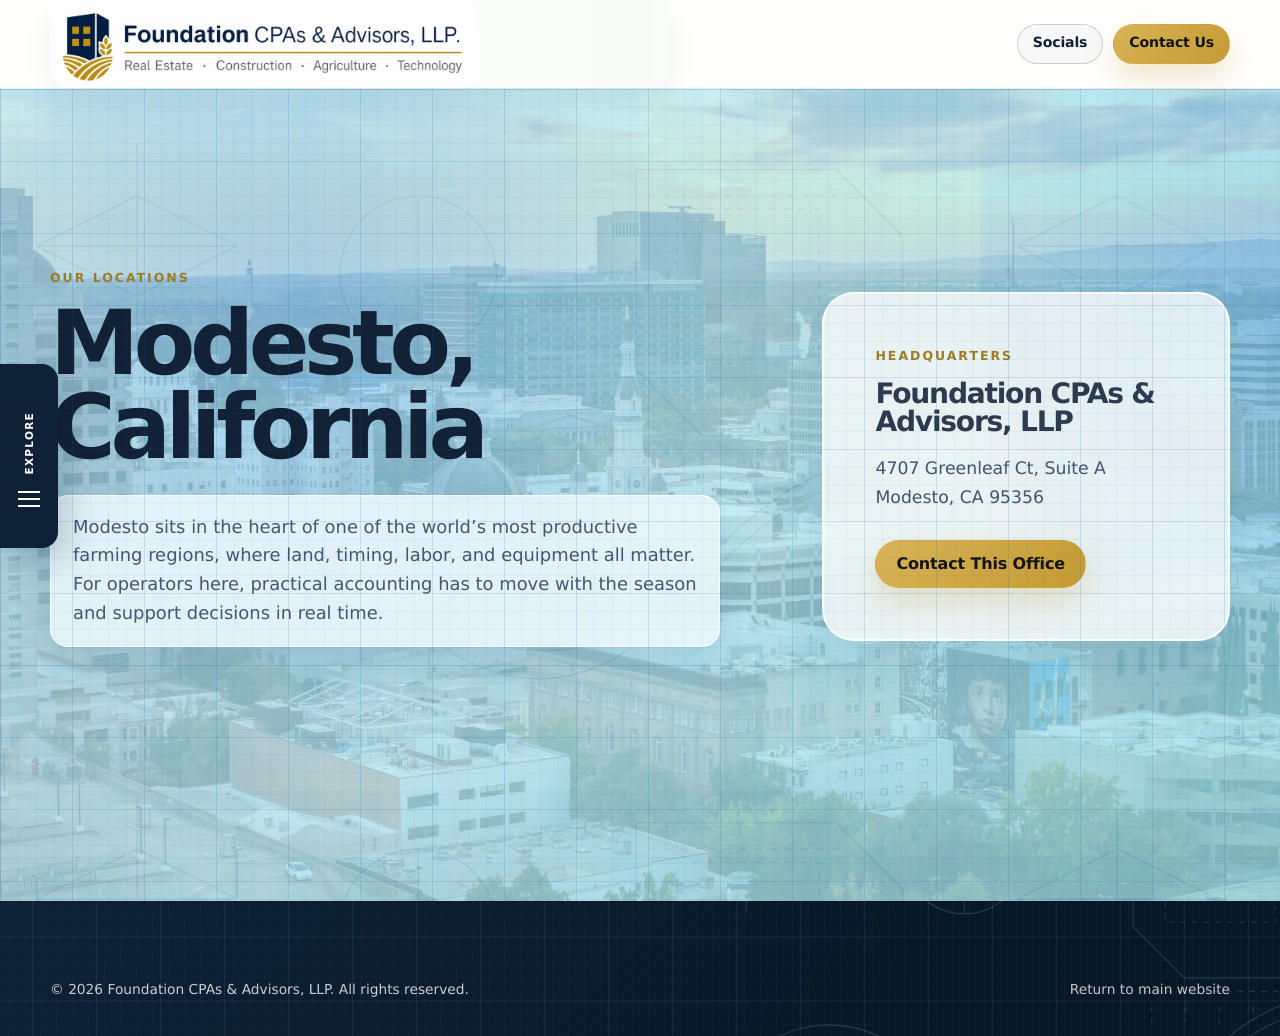
<file: modesto.html>
<!doctype html>
<html lang="en">
<head>
  <meta charset="utf-8">
  <meta name="viewport" content="width=device-width, initial-scale=1">
  <title>Modesto Office | Foundation CPAs &amp; Advisors, LLP</title>
  <meta name="description" content="Foundation CPAs & Advisors, LLP office in Modesto, California.">
  <meta name="theme-color" content="#0e2136">
  <link rel="preconnect" href="https://fonts.googleapis.com">
  <link rel="preconnect" href="https://fonts.gstatic.com" crossorigin>
  <link href="https://fonts.googleapis.com/css2?family=Manrope:wght@400;600;700;800&amp;display=swap" rel="stylesheet">
  <link rel="preload" as="image" href="assets/images/modesto-hero.jpg" fetchpriority="high">
  <link rel="stylesheet" href="styles.css">
  <script src="script.js" defer></script>
</head>
<body>
  <a class="skip-link" href="#main">Skip to content</a>
  <header class="site-header" data-header>
    <div class="container nav-shell">
      <a class="brand" href="index.html#home" aria-label="Foundation CPAs &amp; Advisors, LLP home">
        <img src="assets/logos/foundation-header-banner.png" width="2172" height="420" alt="Foundation CPAs &amp; Advisors, LLP logo">
      </a>
      <div class="nav-actions">
        <a class="btn btn-ghost btn-small" href="index.html#socials">Socials</a>
        <a class="btn btn-gold btn-small" href="index.html#contact">Contact Us</a>
      </div>
    </div>
  </header>

  <aside class="section-rail" data-rail aria-label="Explore Foundation sections">
    <button class="rail-toggle" type="button" data-rail-toggle aria-expanded="false" aria-controls="site-explore-panel">
      <span class="rail-toggle-label">Explore</span><span class="rail-toggle-icon" aria-hidden="true"></span>
    </button>
    <div class="rail-panel" id="site-explore-panel" data-rail-panel hidden>
      <div class="rail-panel-header"><button class="rail-close" type="button" data-rail-close aria-label="Close section navigation">&times;</button></div>
      <nav class="rail-nav" aria-label="Foundation sections">
        <button class="rail-item" type="button" aria-expanded="false" aria-controls="rail-industries" data-rail-tree="rail-industries">Industries <b>+</b></button>
        <div class="rail-tree" id="rail-industries" hidden><p>Industry expertise</p><div class="rail-tree-links"><a href="index.html#contact">Construction</a><a href="index.html#contact">Real Estate</a><a href="index.html#contact">Agriculture</a><a href="index.html#contact">Technology</a></div></div>
        <button class="rail-item" type="button" aria-expanded="false" aria-controls="rail-services" data-rail-tree="rail-services">Services <b>+</b></button>
        <div class="rail-tree" id="rail-services" hidden><p>Services</p><div class="rail-tree-links"><a href="index.html#contact">Construction Accounting</a><a href="index.html#contact">Tax Planning &amp; Preparation</a><a href="index.html#contact">IRS Representation</a><a href="index.html#contact">Credits &amp; Incentives</a><a href="index.html#contact">Assurance &amp; Advisory</a><a href="index.html#contact">Forensic Accounting &amp; Litigation Support</a></div></div>
        <button class="rail-item is-active" type="button" aria-expanded="false" aria-controls="rail-locations" data-rail-tree="rail-locations">Locations <b>+</b></button>
        <div class="rail-tree" id="rail-locations" hidden><p>Our offices</p><div class="rail-tree-links"><a href="sacramento.html">Sacramento, CA</a><a href="san-francisco.html">San Francisco, CA</a><a href="modesto.html">Modesto, CA</a><a href="palm-springs.html">Palm Springs, CA</a></div></div>
        <a class="rail-item rail-link" href="index.html#leadership">Leadership <b>&rarr;</b></a>
        <a class="rail-item rail-link" href="index.html#affiliates">Affiliates <b>&rarr;</b></a>
        <a class="rail-item rail-link client-platform-link" href="platform.html">Client Platforms <b>&rarr;</b></a>
      </nav>
    </div>
  </aside>
  <button class="rail-backdrop" type="button" data-rail-backdrop hidden aria-label="Close section navigation"></button>

  <main id="main">
    <section class="location-hero modesto-hero">
      <div class="container location-layout">
        <div class="location-copy reveal">
          <p class="eyebrow dark">Our Locations</p>
          <h1>Modesto, California</h1>
          <p>Modesto sits in the heart of one of the world’s most productive farming regions, where land, timing, labor, and equipment all matter. For operators here, practical accounting has to move with the season and support decisions in real time.</p>
        </div>
        <aside class="location-card reveal">
          <p class="eyebrow dark">Headquarters</p>
          <h2>Foundation CPAs &amp; Advisors, LLP</h2>
          <address>4707 Greenleaf Ct, Suite A<br>Modesto, CA 95356</address>
          <a class="btn btn-gold" href="index.html#contact">Contact This Office</a>
        </aside>
      </div>
    </section>
  </main>

  <footer class="site-footer">
    <div class="container footer-bottom">
      <p>&copy; <span id="year"></span> Foundation CPAs &amp; Advisors, LLP. All rights reserved.</p>
      <a href="index.html">Return to main website</a>
    </div>
  </footer>
</body>
</html>
</file>
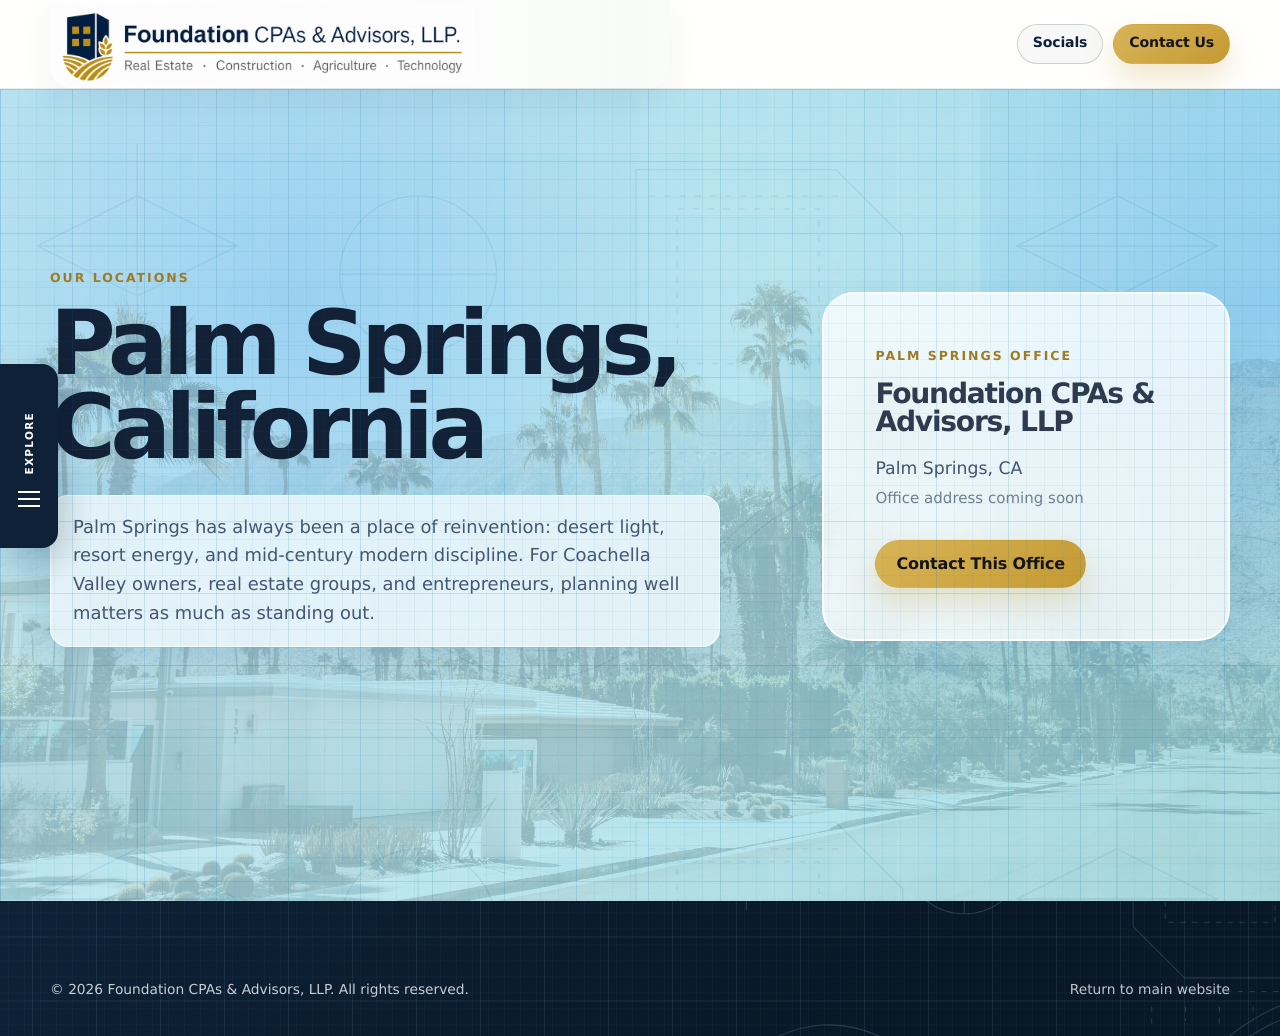
<file: palm-springs.html>
<!doctype html>
<html lang="en">
<head>
  <meta charset="utf-8">
  <meta name="viewport" content="width=device-width, initial-scale=1">
  <title>Palm Springs Office | Foundation CPAs &amp; Advisors, LLP</title>
  <meta name="description" content="Foundation CPAs & Advisors, LLP office in Palm Springs, California.">
  <meta name="theme-color" content="#0e2136">
  <link rel="preconnect" href="https://fonts.googleapis.com">
  <link rel="preconnect" href="https://fonts.gstatic.com" crossorigin>
  <link href="https://fonts.googleapis.com/css2?family=Manrope:wght@400;600;700;800&amp;display=swap" rel="stylesheet">
  <link rel="preload" as="image" href="assets/images/palm-springs-hero.jpg" fetchpriority="high">
  <link rel="stylesheet" href="styles.css">
  <script src="script.js" defer></script>
</head>
<body>
  <a class="skip-link" href="#main">Skip to content</a>
  <header class="site-header" data-header>
    <div class="container nav-shell">
      <a class="brand" href="index.html#home" aria-label="Foundation CPAs &amp; Advisors, LLP home">
        <img src="assets/logos/foundation-header-banner.png" width="2172" height="420" alt="Foundation CPAs &amp; Advisors, LLP logo">
      </a>
      <div class="nav-actions">
        <a class="btn btn-ghost btn-small" href="index.html#socials">Socials</a>
        <a class="btn btn-gold btn-small" href="index.html#contact">Contact Us</a>
      </div>
    </div>
  </header>

  <aside class="section-rail" data-rail aria-label="Explore Foundation sections">
    <button class="rail-toggle" type="button" data-rail-toggle aria-expanded="false" aria-controls="site-explore-panel">
      <span class="rail-toggle-label">Explore</span><span class="rail-toggle-icon" aria-hidden="true"></span>
    </button>
    <div class="rail-panel" id="site-explore-panel" data-rail-panel hidden>
      <div class="rail-panel-header"><button class="rail-close" type="button" data-rail-close aria-label="Close section navigation">&times;</button></div>
      <nav class="rail-nav" aria-label="Foundation sections">
        <button class="rail-item" type="button" aria-expanded="false" aria-controls="rail-industries" data-rail-tree="rail-industries">Industries <b>+</b></button>
        <div class="rail-tree" id="rail-industries" hidden><p>Industry expertise</p><div class="rail-tree-links"><a href="index.html#contact">Construction</a><a href="index.html#contact">Real Estate</a><a href="index.html#contact">Agriculture</a><a href="index.html#contact">Technology</a></div></div>
        <button class="rail-item" type="button" aria-expanded="false" aria-controls="rail-services" data-rail-tree="rail-services">Services <b>+</b></button>
        <div class="rail-tree" id="rail-services" hidden><p>Services</p><div class="rail-tree-links"><a href="index.html#contact">Construction Accounting</a><a href="index.html#contact">Tax Planning &amp; Preparation</a><a href="index.html#contact">IRS Representation</a><a href="index.html#contact">Credits &amp; Incentives</a><a href="index.html#contact">Assurance &amp; Advisory</a><a href="index.html#contact">Forensic Accounting &amp; Litigation Support</a></div></div>
        <button class="rail-item is-active" type="button" aria-expanded="false" aria-controls="rail-locations" data-rail-tree="rail-locations">Locations <b>+</b></button>
        <div class="rail-tree" id="rail-locations" hidden><p>Our offices</p><div class="rail-tree-links"><a href="sacramento.html">Sacramento, CA</a><a href="san-francisco.html">San Francisco, CA</a><a href="modesto.html">Palm Springs, CA</a><a href="palm-springs.html">Palm Springs, CA</a></div></div>
        <a class="rail-item rail-link" href="index.html#leadership">Leadership <b>&rarr;</b></a>
        <a class="rail-item rail-link" href="index.html#affiliates">Affiliates <b>&rarr;</b></a>
        <a class="rail-item rail-link client-platform-link" href="platform.html">Client Platforms <b>&rarr;</b></a>
      </nav>
    </div>
  </aside>
  <button class="rail-backdrop" type="button" data-rail-backdrop hidden aria-label="Close section navigation"></button>

  <main id="main">
    <section class="location-hero palm-springs-hero">
      <div class="container location-layout">
        <div class="location-copy reveal">
          <p class="eyebrow dark">Our Locations</p>
          <h1>Palm Springs, California</h1>
          <p>Palm Springs has always been a place of reinvention: desert light, resort energy, and mid-century modern discipline. For Coachella Valley owners, real estate groups, and entrepreneurs, planning well matters as much as standing out.</p>
        </div>
        <aside class="location-card reveal">
          <p class="eyebrow dark">Palm Springs Office</p>
          <h2>Foundation CPAs &amp; Advisors, LLP</h2>
          <address>Palm Springs, CA<br><span class="address-note">Office address coming soon</span></address>
          <a class="btn btn-gold" href="index.html#contact">Contact This Office</a>
        </aside>
      </div>
    </section>
  </main>

  <footer class="site-footer">
    <div class="container footer-bottom">
      <p>&copy; <span id="year"></span> Foundation CPAs &amp; Advisors, LLP. All rights reserved.</p>
      <a href="index.html">Return to main website</a>
    </div>
  </footer>
</body>
</html>
</file>
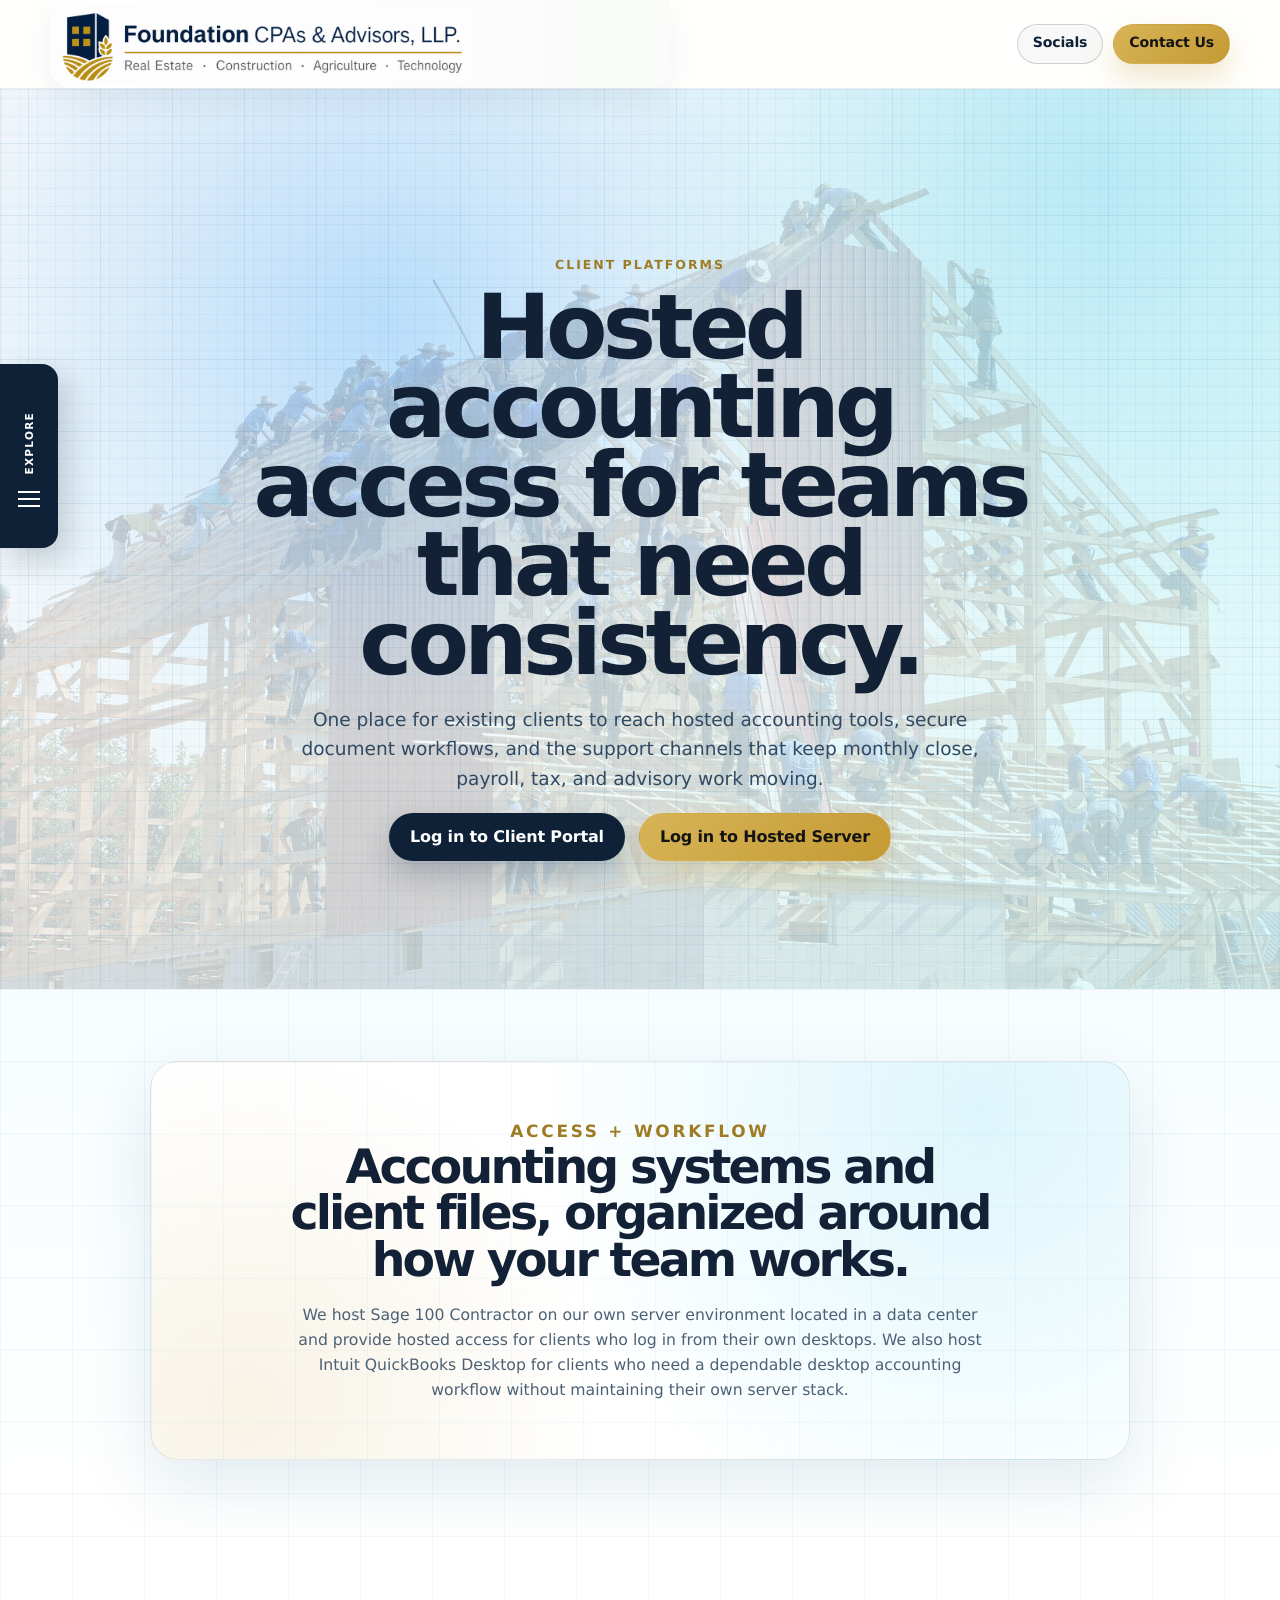
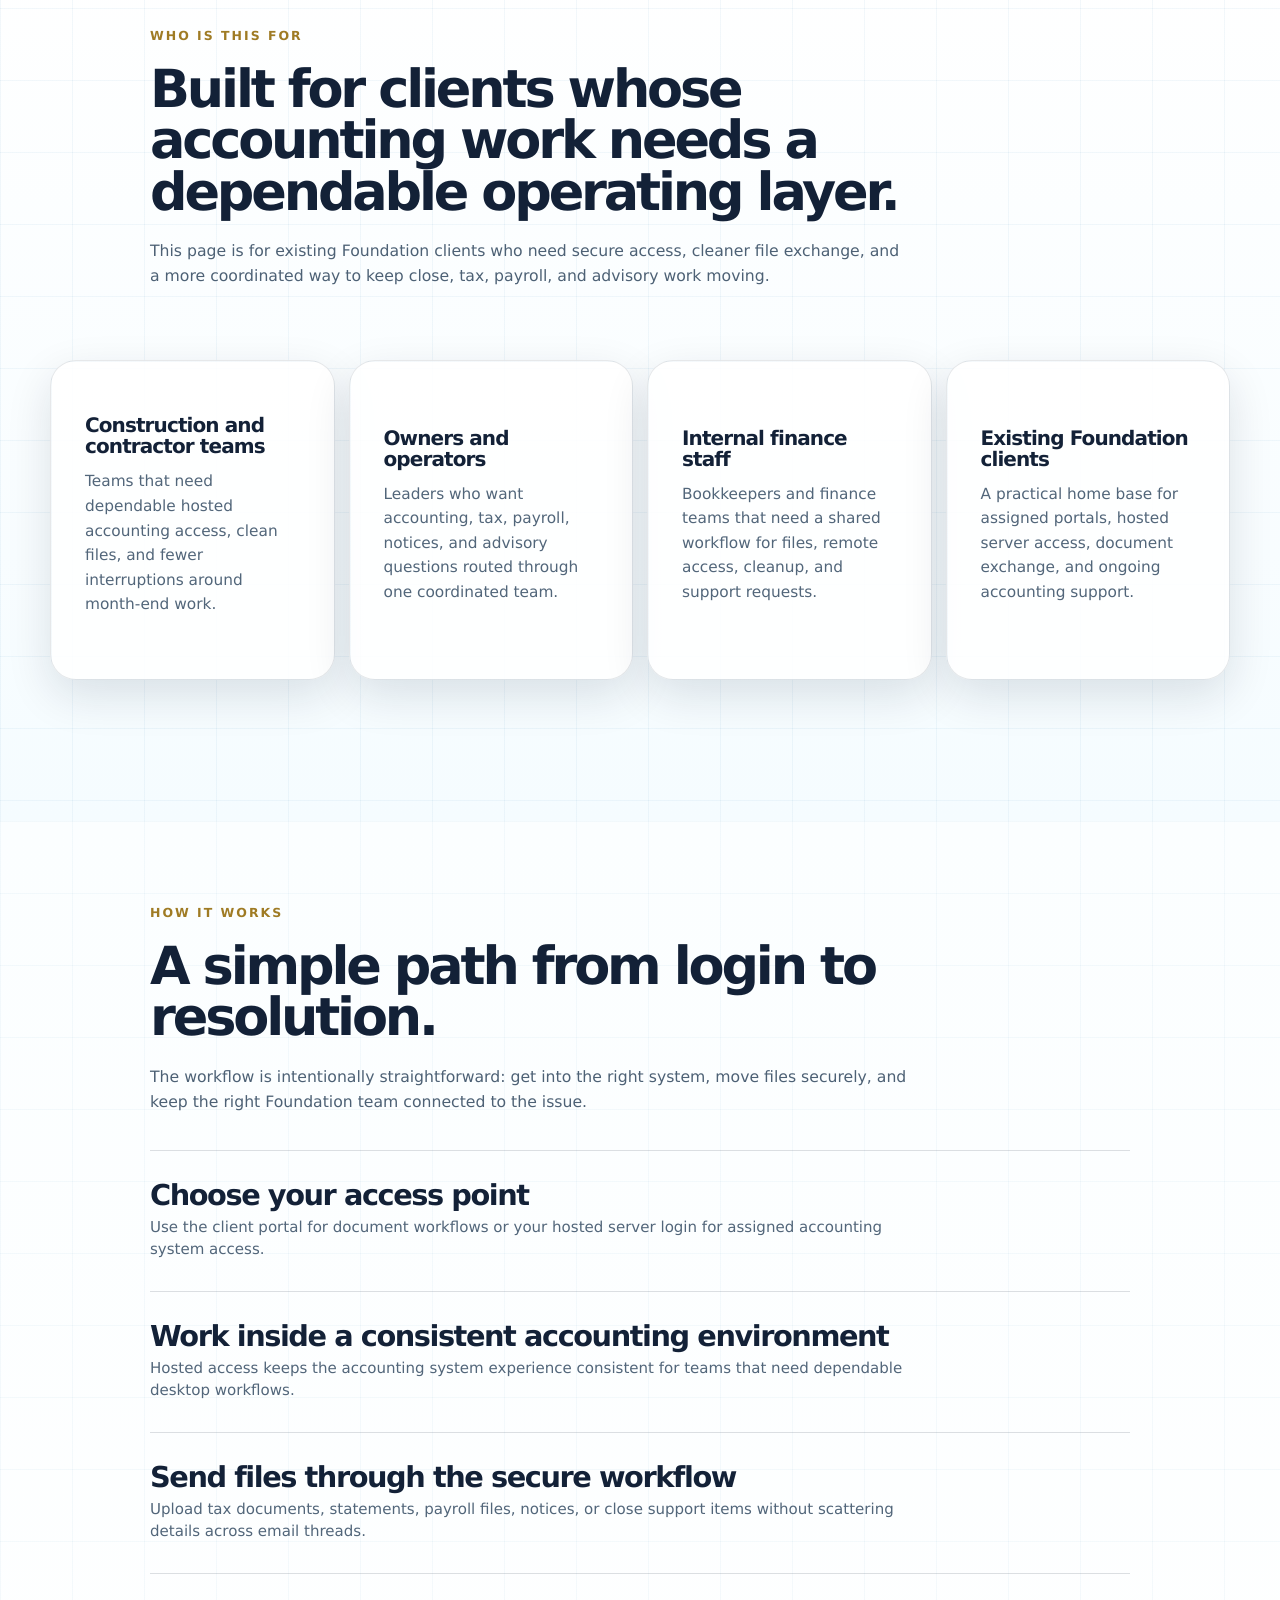
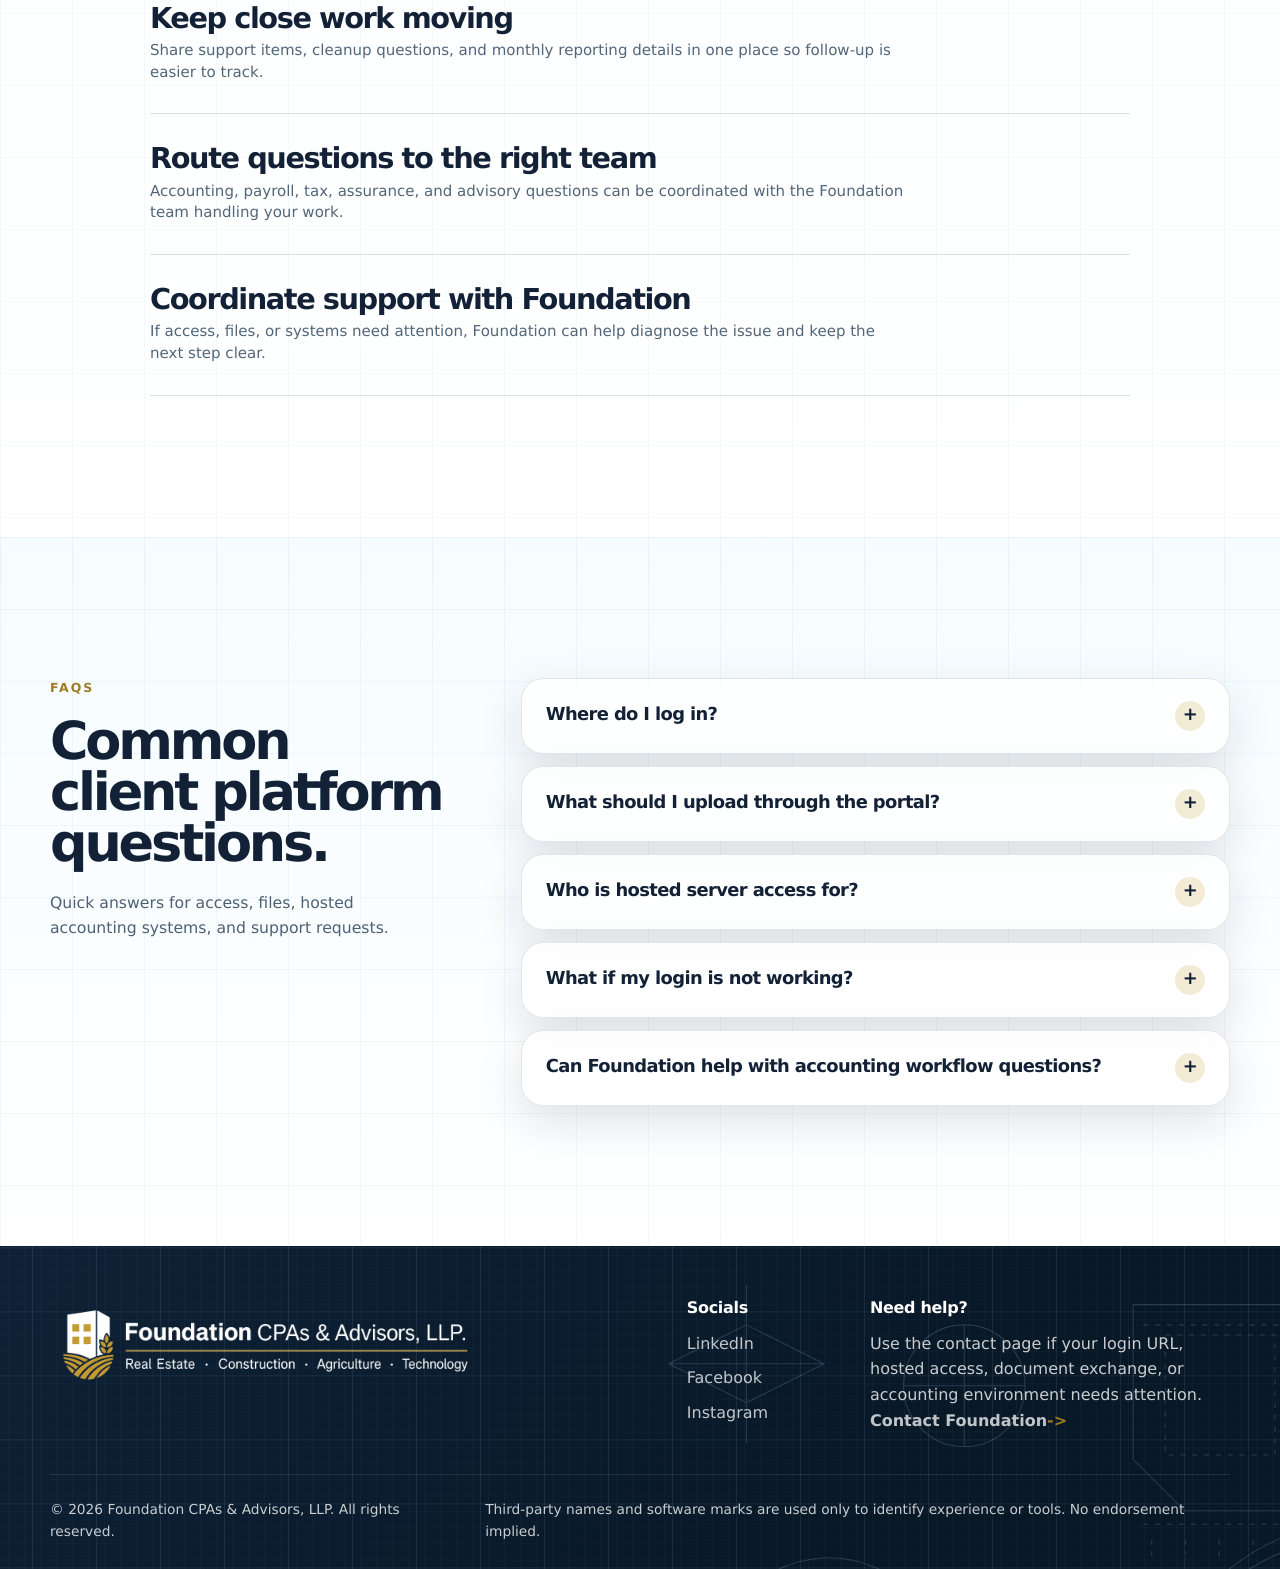
<file: platform.html>
<!doctype html>
<html lang="en">
<head>
  <meta charset="utf-8">
  <meta name="viewport" content="width=device-width, initial-scale=1">
  <title>Client Platforms | Foundation CPAs &amp; Advisors, LLP</title>
  <meta name="description" content="Client platforms access for Foundation CPAs & Advisors, LLP clients, including hosted Sage 100 Contractor, QuickBooks Desktop, document exchange, and support workflows.">
  <meta name="theme-color" content="#0e2136">

  <meta property="og:title" content="Foundation CPAs Client Platforms">
  <meta property="og:description" content="Hosted accounting access, secure document exchange, and support workflows for existing Foundation CPAs clients.">
  <meta property="og:type" content="website">
  <meta property="og:image" content="assets/images/og-foundation-cpas.jpg">
  <meta name="twitter:card" content="summary_large_image">

  <link rel="icon" href="favicon.png" type="image/png">
  <link rel="apple-touch-icon" href="assets/logos/icon-180.png">
  <link rel="stylesheet" href="styles.css">
</head>
<body class="platform-page">
  <a class="skip-link" href="#main">Skip to content</a>

  <header class="site-header" data-header>
    <div class="container nav-shell">
      <a class="brand" href="index.html#home" aria-label="Foundation CPAs & Advisors home">
        <img src="assets/logos/foundation-header-banner.png" width="2172" height="420" alt="Foundation CPAs & Advisors, LLP logo">
      </a>

      <div class="nav-actions">
        <a class="btn btn-ghost btn-small" href="index.html#socials">Socials</a>
        <a class="btn btn-gold btn-small" href="index.html#contact">Contact Us</a>
      </div>
    </div>
  </header>

  <aside class="section-rail" data-rail aria-label="Explore Foundation sections">
    <button class="rail-toggle" type="button" data-rail-toggle aria-expanded="false" aria-controls="site-explore-panel">
      <span class="rail-toggle-label">Explore</span>
      <span class="rail-toggle-icon" aria-hidden="true"></span>
    </button>
    <div class="rail-panel" id="site-explore-panel" data-rail-panel hidden>
      <div class="rail-panel-header">
        <button class="rail-close" type="button" data-rail-close aria-label="Close section navigation">&times;</button>
      </div>
      <nav class="rail-nav" aria-label="Foundation sections">
        <button class="rail-item" type="button" aria-expanded="false" aria-controls="rail-industries" data-rail-tree="rail-industries">Industries <b>+</b></button>
        <div class="rail-tree" id="rail-industries" hidden>
          <p>Industry expertise</p>
          <div class="rail-tree-links"><a href="index.html#contact">Construction</a><a href="index.html#contact">Real Estate</a><a href="index.html#contact">Agriculture</a><a href="index.html#contact">Technology</a></div>
        </div>
        <button class="rail-item" type="button" aria-expanded="false" aria-controls="rail-services" data-rail-tree="rail-services">Services <b>+</b></button>
        <div class="rail-tree" id="rail-services" hidden>
          <p>Services</p>
          <div class="rail-tree-links"><a href="index.html#contact">Construction Accounting</a><a href="index.html#contact">Tax Planning &amp; Preparation</a><a href="index.html#contact">IRS Representation</a><a href="index.html#contact">Credits &amp; Incentives</a><a href="index.html#contact">Assurance &amp; Advisory</a><a href="index.html#contact">Forensic Accounting &amp; Litigation Support</a></div>
        </div>
        <button class="rail-item" type="button" aria-expanded="false" aria-controls="rail-locations" data-rail-tree="rail-locations">Locations <b>+</b></button>
        <div class="rail-tree" id="rail-locations" hidden>
          <p>Our offices</p>
          <div class="rail-tree-links"><a href="sacramento.html">Sacramento, CA</a><a href="san-francisco.html">San Francisco, CA</a><a href="modesto.html">Modesto, CA</a><a href="palm-springs.html">Palm Springs, CA</a></div>
        </div>
        <a class="rail-item rail-link" href="index.html#leadership">Leadership <b>&rarr;</b></a>
        <a class="rail-item rail-link" href="index.html#affiliates">Affiliates <b>&rarr;</b></a>
        <a class="rail-item rail-link client-platform-link" href="platform.html">Client Platforms <b>&rarr;</b></a>
      </nav>
    </div>
  </aside>
  <button class="rail-backdrop" type="button" data-rail-backdrop hidden aria-label="Close section navigation"></button>

  <main id="main">
    <section class="client-platform-hero">
      <div class="container client-platform-grid client-platform-centered">
        <div class="client-platform-copy reveal">
          <p class="eyebrow dark">Client Platforms</p>
          <h1>Hosted accounting access for teams that need consistency.</h1>
          <p>One place for existing clients to reach hosted accounting tools, secure document workflows, and the support channels that keep monthly close, payroll, tax, and advisory work moving.</p>
          <div class="platform-buttons">
            <!-- TODO: replace href with live client portal URL. -->
            <a class="btn btn-navy" href="index.html#contact" data-replace-url="CLIENT_PORTAL_URL">Log in to Client Portal</a>
            <!-- TODO: replace href with live remote desktop / hosted server URL. -->
            <a class="btn btn-gold" href="index.html#contact" data-replace-url="HOSTED_SERVER_LOGIN_URL">Log in to Hosted Server</a>
          </div>
        </div>
      </div>
    </section>

    <section class="platform section-platform">
      <div class="container platform-card platform-card-text reveal">
        <div class="platform-copy">
          <p class="eyebrow dark">Access + workflow</p>
          <h2>Accounting systems and client files, organized around how your team works.</h2>
          <p>We host Sage 100 Contractor on our own server environment located in a data center and provide hosted access for clients who log in from their own desktops. We also host Intuit QuickBooks Desktop for clients who need a dependable desktop accounting workflow without maintaining their own server stack.</p>
        </div>
      </div>
    </section>

    <section class="platform-build platform-for section-light">
      <div class="container">
        <div class="platform-build-heading reveal">
          <p class="eyebrow dark">Who is this for</p>
          <h2>Built for clients whose accounting work needs a dependable operating layer.</h2>
          <p>This page is for existing Foundation clients who need secure access, cleaner file exchange, and a more coordinated way to keep close, tax, payroll, and advisory work moving.</p>
        </div>
        <div class="platform-audience-grid">
          <article class="platform-audience-card reveal">
            <h3>Construction and contractor teams</h3>
            <p>Teams that need dependable hosted accounting access, clean files, and fewer interruptions around month-end work.</p>
          </article>
          <article class="platform-audience-card reveal">
            <h3>Owners and operators</h3>
            <p>Leaders who want accounting, tax, payroll, notices, and advisory questions routed through one coordinated team.</p>
          </article>
          <article class="platform-audience-card reveal">
            <h3>Internal finance staff</h3>
            <p>Bookkeepers and finance teams that need a shared workflow for files, remote access, cleanup, and support requests.</p>
          </article>
          <article class="platform-audience-card reveal">
            <h3>Existing Foundation clients</h3>
            <p>A practical home base for assigned portals, hosted server access, document exchange, and ongoing accounting support.</p>
          </article>
        </div>
      </div>
    </section>

    <section class="platform-build platform-steps section-white">
      <div class="container">
        <div class="platform-build-heading reveal">
          <p class="eyebrow dark">How it works</p>
          <h2>A simple path from login to resolution.</h2>
          <p>The workflow is intentionally straightforward: get into the right system, move files securely, and keep the right Foundation team connected to the issue.</p>
        </div>
        <ol class="platform-step-list">
          <li class="reveal">
            <div>
              <h3>Choose your access point</h3>
              <p>Use the client portal for document workflows or your hosted server login for assigned accounting system access.</p>
            </div>
          </li>
          <li class="reveal">
            <div>
              <h3>Work inside a consistent accounting environment</h3>
              <p>Hosted access keeps the accounting system experience consistent for teams that need dependable desktop workflows.</p>
            </div>
          </li>
          <li class="reveal">
            <div>
              <h3>Send files through the secure workflow</h3>
              <p>Upload tax documents, statements, payroll files, notices, or close support items without scattering details across email threads.</p>
            </div>
          </li>
          <li class="reveal">
            <div>
              <h3>Keep close work moving</h3>
              <p>Share support items, cleanup questions, and monthly reporting details in one place so follow-up is easier to track.</p>
            </div>
          </li>
          <li class="reveal">
            <div>
              <h3>Route questions to the right team</h3>
              <p>Accounting, payroll, tax, assurance, and advisory questions can be coordinated with the Foundation team handling your work.</p>
            </div>
          </li>
          <li class="reveal">
            <div>
              <h3>Coordinate support with Foundation</h3>
              <p>If access, files, or systems need attention, Foundation can help diagnose the issue and keep the next step clear.</p>
            </div>
          </li>
        </ol>
      </div>
    </section>

    <section class="platform-build platform-faq section-light">
      <div class="container platform-faq-grid">
        <div class="platform-build-heading reveal">
          <p class="eyebrow dark">FAQs</p>
          <h2>Common client platform questions.</h2>
          <p>Quick answers for access, files, hosted accounting systems, and support requests.</p>
        </div>
        <div class="platform-faq-list reveal">
          <details>
            <summary>Where do I log in?</summary>
            <p>Use the buttons at the top of this page for the client portal or hosted server. If your team has a separate assigned link, Foundation can confirm the right access point.</p>
          </details>
          <details>
            <summary>What should I upload through the portal?</summary>
            <p>Tax documents, notices, statements, payroll files, month-end support, and other sensitive records should move through the secure document workflow when possible.</p>
          </details>
          <details>
            <summary>Who is hosted server access for?</summary>
            <p>Hosted access is for clients using Foundation-supported accounting environments such as Sage 100 Contractor or QuickBooks Desktop workflows.</p>
          </details>
          <details>
            <summary>What if my login is not working?</summary>
            <p>Contact Foundation and include which access point you are using, the issue you are seeing, and whether it affects one user or the full team.</p>
          </details>
          <details>
            <summary>Can Foundation help with accounting workflow questions?</summary>
            <p>Yes. The platform is meant to support accounting access, file movement, close support, notices, and coordination with your Foundation advisory team.</p>
          </details>
        </div>
      </div>
    </section>
  </main>

  <footer class="site-footer">
    <div class="container footer-grid">
      <div>
        <img src="assets/logos/foundation-footer-banner.png" width="2172" height="420" alt="Foundation CPAs & Advisors, LLP logo" class="footer-logo">
      </div>
      <div>
        <h3 id="socials">Socials</h3>
        <a class="footer-social-link" href="https://www.linkedin.com/" aria-label="Foundation CPAs on LinkedIn">LinkedIn</a>
        <a class="footer-social-link" href="https://www.facebook.com/" aria-label="Foundation CPAs on Facebook">Facebook</a>
        <a class="footer-social-link" href="https://www.instagram.com/" aria-label="Foundation CPAs on Instagram">Instagram</a>
      </div>
      <div>
        <h3>Need help?</h3>
        <p>Use the contact page if your login URL, hosted access, document exchange, or accounting environment needs attention.</p>
        <a class="text-link" href="index.html#contact">Contact Foundation</a>
      </div>
    </div>
    <div class="container footer-bottom">
      <p>&copy; <span id="year"></span> Foundation CPAs &amp; Advisors, LLP. All rights reserved.</p>
      <p>Third-party names and software marks are used only to identify experience or tools. No endorsement implied.</p>
    </div>
  </footer>

  <script src="script.js"></script>
</body>
</html>
</file>
<file: styles.css>
:root {
  --navy: #0e2136;
  --navy-2: #102941;
  --navy-3: #163451;
  --ink: #132137;
  --text: #2e3b4e;
  --muted: #6d7785;
  --line: #d9dee6;
  --line-dark: rgba(255, 255, 255, 0.16);
  --gold: #c49a33;
  --gold-2: #d8b457;
  --gold-dark: #9f7b24;
  --cream: #f7f4ee;
  --white: #ffffff;
  --shadow: 0 24px 80px rgba(9, 27, 48, 0.18);
  --shadow-soft: 0 16px 45px rgba(9, 27, 48, 0.12);
  --radius-lg: 28px;
  --radius-md: 18px;
  --radius-sm: 12px;
  --container: 1180px;
}

* {
  box-sizing: border-box;
}

html {
  scroll-behavior: smooth;
}

body {
  margin: 0;
  color: var(--text);
  background: var(--cream);
  font-family: Inter, ui-sans-serif, system-ui, -apple-system, BlinkMacSystemFont, "Segoe UI", sans-serif;
  line-height: 1.6;
  text-rendering: geometricPrecision;
}

body.nav-open {
  overflow: hidden;
}

img {
  display: block;
  max-width: 100%;
  height: auto;
}

a {
  color: inherit;
  text-decoration: none;
}

button,
input,
select,
textarea {
  font: inherit;
}

::selection {
  background: rgba(196, 154, 51, 0.28);
}

.container {
  width: min(var(--container), calc(100% - 40px));
  margin-inline: auto;
}

.skip-link {
  position: absolute;
  top: 10px;
  left: 10px;
  z-index: 1000;
  transform: translateY(-160%);
  padding: 10px 14px;
  border-radius: 999px;
  color: var(--navy);
  background: var(--gold-2);
  font-weight: 800;
}

.skip-link:focus {
  transform: translateY(0);
}

:focus-visible {
  outline: 3px solid var(--gold-2);
  outline-offset: 4px;
}

section {
  scroll-margin-top: 96px;
}

.section-white {
  background: var(--white);
}

.section-light {
  background: linear-gradient(180deg, var(--cream), #ffffff);
}

.section-dark,
.section-dark-alt {
  color: var(--white);
  background: var(--navy);
}

.section-dark-alt {
  background:
    radial-gradient(circle at top right, rgba(196, 154, 51, 0.18), transparent 36rem),
    linear-gradient(135deg, var(--navy), #081827 70%);
}

.site-header {
  position: sticky;
  top: 0;
  z-index: 100;
  background: rgba(255, 255, 255, 0.94);
  border-bottom: 1px solid rgba(14, 33, 54, 0.08);
  backdrop-filter: blur(16px);
  transition: box-shadow 0.2s ease, background 0.2s ease;
}

.site-header.is-scrolled {
  box-shadow: 0 10px 30px rgba(10, 28, 50, 0.08);
}

.nav-shell {
  min-height: 88px;
  display: grid;
  grid-template-columns: minmax(340px, 440px) 1fr auto;
  align-items: center;
  gap: 18px;
}

.brand {
  display: inline-flex;
  width: fit-content;
  align-items: center;
  padding: 6px 18px 6px 8px;
  border-radius: 0 0 22px 22px;
  background: linear-gradient(90deg, rgba(255, 255, 255, 0.98), rgba(247, 250, 247, 0.76));
  box-shadow: 0 12px 32px rgba(14, 33, 54, 0.06);
}

.brand img {
  width: min(360px, 25vw);
  max-height: 78px;
  object-fit: contain;
}

.site-nav {
  display: flex;
  align-items: center;
  justify-content: center;
  gap: 24px;
  color: var(--ink);
  font-size: 0.94rem;
  font-weight: 700;
}

.site-nav a {
  position: relative;
  padding: 10px 0;
}

.site-nav a::after {
  content: "";
  position: absolute;
  left: 0;
  right: 0;
  bottom: 3px;
  height: 2px;
  transform: scaleX(0);
  transform-origin: left;
  background: var(--gold);
  transition: transform 0.2s ease;
}

.site-nav a:hover::after,
.site-nav a:focus-visible::after {
  transform: scaleX(1);
}

.nav-actions {
  display: flex;
  align-items: center;
  gap: 10px;
}

.nav-toggle {
  display: none;
  width: 46px;
  height: 46px;
  border: 0;
  border-radius: 14px;
  background: var(--navy);
  cursor: pointer;
}

.nav-toggle span {
  display: block;
  width: 20px;
  height: 2px;
  margin: 5px auto;
  background: var(--white);
  transition: transform 0.2s ease, opacity 0.2s ease;
}

.nav-toggle.is-active span:nth-child(1) {
  transform: translateY(7px) rotate(45deg);
}

.nav-toggle.is-active span:nth-child(2) {
  opacity: 0;
}

.nav-toggle.is-active span:nth-child(3) {
  transform: translateY(-7px) rotate(-45deg);
}

.btn {
  display: inline-flex;
  align-items: center;
  justify-content: center;
  min-height: 48px;
  padding: 13px 20px;
  border: 1px solid transparent;
  border-radius: 999px;
  font-weight: 850;
  letter-spacing: -0.01em;
  line-height: 1.1;
  transition: transform 0.2s ease, box-shadow 0.2s ease, background 0.2s ease, border-color 0.2s ease;
}

.btn:hover {
  transform: translateY(-2px);
}

.btn-small {
  min-height: 40px;
  padding: 10px 15px;
  font-size: 0.88rem;
}

.btn-gold {
  color: #141414;
  background: linear-gradient(135deg, var(--gold-2), var(--gold));
  box-shadow: 0 14px 30px rgba(196, 154, 51, 0.26);
}

.btn-gold:hover {
  box-shadow: 0 18px 38px rgba(196, 154, 51, 0.34);
}

.btn-navy {
  color: var(--white);
  background: var(--navy);
  box-shadow: 0 14px 30px rgba(14, 33, 54, 0.22);
}

.btn-light {
  color: var(--white);
  border-color: rgba(255, 255, 255, 0.35);
  background: rgba(255, 255, 255, 0.08);
}

.btn-light:hover,
.btn-ghost:hover {
  border-color: var(--gold-2);
}

.btn-ghost {
  color: var(--navy);
  border-color: rgba(14, 33, 54, 0.18);
  background: rgba(14, 33, 54, 0.03);
}

.hero {
  position: relative;
  min-height: calc(100vh - 82px);
  display: grid;
  align-items: center;
  overflow: hidden;
  padding: 92px 0;
}

.hero::before {
  content: "";
  position: absolute;
  inset: 0;
  z-index: 1;
  background:
    radial-gradient(circle at 85% 20%, rgba(196, 154, 51, 0.28), transparent 34rem),
    linear-gradient(90deg, rgba(7, 19, 33, 0.94), rgba(9, 24, 42, 0.82) 52%, rgba(9, 24, 42, 0.56));
}

.hero::after {
  content: "";
  position: absolute;
  inset: auto -10% -24% -10%;
  z-index: 1;
  height: 42%;
  background:
    repeating-radial-gradient(ellipse at 20% 140%, rgba(216, 180, 87, 0.55) 0 5px, transparent 6px 36px);
  opacity: 0.38;
  transform: rotate(-4deg);
}

.hero-bg {
  position: absolute;
  inset: 0;
}

.hero-bg img {
  width: 100%;
  height: 100%;
  object-fit: cover;
  filter: saturate(0.8) contrast(1.05);
}

.hero-grid {
  position: relative;
  z-index: 2;
  display: grid;
  grid-template-columns: minmax(0, 1.1fr) minmax(330px, 0.58fr);
  gap: 54px;
  align-items: center;
}

.eyebrow {
  margin: 0 0 14px;
  color: var(--gold-2);
  font-size: 0.78rem;
  font-weight: 900;
  letter-spacing: 0.16em;
  text-transform: uppercase;
}

.eyebrow.dark {
  color: var(--gold-dark);
}

h1,
h2,
h3,
p {
  margin-top: 0;
}

h1,
h2,
h3 {
  color: inherit;
  line-height: 1.02;
  letter-spacing: -0.045em;
}

h1 {
  max-width: 850px;
  margin-bottom: 24px;
  font-size: clamp(3rem, 7vw, 6.8rem);
}

h2 {
  margin-bottom: 18px;
  font-size: clamp(2.1rem, 4vw, 4.3rem);
}

h3 {
  margin-bottom: 12px;
  font-size: 1.35rem;
}

.hero-lede {
  max-width: 760px;
  margin-bottom: 30px;
  color: rgba(255, 255, 255, 0.82);
  font-size: clamp(1.08rem, 1.7vw, 1.38rem);
}

.hero-actions,
.platform-buttons {
  display: flex;
  flex-wrap: wrap;
  gap: 14px;
}

.hero-trust {
  display: grid;
  grid-template-columns: repeat(3, minmax(0, 1fr));
  gap: 16px;
  max-width: 790px;
  margin-top: 42px;
}

.hero-trust div {
  padding: 18px;
  border: 1px solid var(--line-dark);
  border-radius: var(--radius-md);
  background: rgba(255, 255, 255, 0.08);
  backdrop-filter: blur(10px);
}

.hero-trust strong {
  display: block;
  color: var(--gold-2);
  font-size: 2.2rem;
  line-height: 1;
}

.hero-trust span {
  display: block;
  margin-top: 8px;
  color: rgba(255, 255, 255, 0.75);
  font-size: 0.92rem;
}

.hero-card {
  position: relative;
  padding: 30px;
  border: 1px solid rgba(255, 255, 255, 0.2);
  border-radius: var(--radius-lg);
  background: rgba(255, 255, 255, 0.11);
  box-shadow: var(--shadow);
  backdrop-filter: blur(22px);
}

.hero-card.hero-image-card {
  display: block;
  min-height: clamp(430px, 37vw, 610px);
  padding: 10px;
  overflow: hidden;
  border: 2px solid rgba(255, 255, 255, 0.96);
  background: rgba(255, 255, 255, 0.84);
}

.hero-card.hero-image-card::before {
  display: none;
}

.hero-card.hero-image-card img {
  display: block;
  width: 100%;
  height: 100%;
  min-height: inherit;
  border-radius: calc(var(--radius-lg) - 14px);
  object-fit: cover;
  object-position: center 62%;
  transform: scale(1.34);
  transform-origin: center 62%;
}

.hero-card::before {
  content: "";
  position: absolute;
  inset: 14px;
  border: 1px solid rgba(216, 180, 87, 0.18);
  border-radius: calc(var(--radius-lg) - 10px);
  pointer-events: none;
}

.hero-mark {
  width: 124px;
  margin-bottom: 22px;
  border-radius: 24px;
  box-shadow: 0 18px 38px rgba(5, 17, 31, 0.32);
}

.card-kicker {
  color: var(--gold-2);
  font-size: 0.78rem;
  font-weight: 900;
  letter-spacing: 0.14em;
  text-transform: uppercase;
}

.hero-card h2 {
  font-size: clamp(1.6rem, 3vw, 2.45rem);
}

.hero-card p {
  color: rgba(255, 255, 255, 0.8);
}

.check-list {
  display: grid;
  gap: 12px;
  margin: 0;
  padding: 0;
  list-style: none;
}

.check-list li {
  position: relative;
  padding-left: 28px;
}

.check-list li::before {
  content: "";
  position: absolute;
  left: 0;
  top: 0.43em;
  width: 14px;
  height: 14px;
  border-radius: 50%;
  background: var(--gold-2);
  box-shadow: inset 0 0 0 4px var(--navy);
}

.check-list.compact {
  margin-top: 22px;
  color: rgba(255, 255, 255, 0.82);
  font-size: 0.94rem;
}

.intro,
.industries,
.services,
.platform,
.leadership,
.affiliates,
.contact,
.tax-resolution {
  padding: 98px 0;
}

.split {
  display: grid;
  grid-template-columns: minmax(0, 0.9fr) minmax(340px, 1fr);
  gap: 56px;
  align-items: start;
}

.intro h2,
.section-heading h2 {
  color: var(--ink);
}

.intro p,
.section-heading p {
  max-width: 760px;
  color: var(--muted);
  font-size: 1.06rem;
}

.feature-stack {
  display: grid;
  align-content: start;
  grid-auto-rows: max-content;
  gap: 16px;
}

.feature-stack article {
  position: relative;
  min-height: 0;
  padding: 26px 30px;
  border: 1px solid var(--line);
  border-radius: var(--radius-md);
  background: rgba(255, 255, 255, 0.72);
  box-shadow: var(--shadow-soft);
}

.feature-stack article h3 { margin-bottom: 8px; }
.feature-stack article p { margin-bottom: 0; }

.feature-number {
  position: absolute;
  top: 24px;
  left: 24px;
  display: grid;
  width: 42px;
  height: 42px;
  place-items: center;
  border-radius: 14px;
  color: var(--navy);
  background: rgba(196, 154, 51, 0.2);
  font-weight: 900;
}

.feature-stack h3,
.service-card h3,
.industry-card h3,
.leader-card h3,
.affiliate-card h3 {
  color: var(--ink);
}

.section-heading {
  max-width: 900px;
  margin-bottom: 42px;
}

.section-heading.centered {
  margin-inline: auto;
  text-align: center;
}

.section-heading.centered p {
  margin-inline: auto;
}

.industry-grid {
  display: grid;
  grid-template-columns: repeat(2, minmax(0, 1fr));
  gap: 24px;
}

.industry-card {
  overflow: hidden;
  border: 1px solid rgba(14, 33, 54, 0.1);
  border-radius: var(--radius-lg);
  background: var(--white);
  box-shadow: var(--shadow-soft);
}

.industry-card img {
  width: 100%;
  height: 320px;
  object-fit: cover;
}

.industry-content {
  padding: 28px;
}

.pill {
  display: inline-flex;
  margin-bottom: 14px;
  padding: 7px 11px;
  border-radius: 999px;
  color: var(--navy);
  background: rgba(196, 154, 51, 0.16);
  font-size: 0.74rem;
  font-weight: 900;
  letter-spacing: 0.08em;
  text-transform: uppercase;
}

.industry-content p {
  color: var(--muted);
}

.industry-content ul {
  display: grid;
  gap: 8px;
  margin: 20px 0 0;
  padding-left: 18px;
  color: var(--text);
}

.service-grid {
  display: grid;
  grid-template-columns: repeat(3, minmax(0, 1fr));
  gap: 20px;
}

.service-card {
  position: relative;
  min-height: 270px;
  padding: 30px;
  border: 1px solid rgba(14, 33, 54, 0.11);
  border-radius: var(--radius-lg);
  background: rgba(255, 255, 255, 0.78);
  box-shadow: var(--shadow-soft);
  overflow: hidden;
}

.service-card::after {
  content: "";
  position: absolute;
  right: -50px;
  bottom: -60px;
  width: 160px;
  height: 160px;
  border-radius: 50%;
  background: rgba(196, 154, 51, 0.12);
}

.service-card p {
  position: relative;
  z-index: 1;
  color: var(--muted);
}

.service-icon {
  position: relative;
  z-index: 1;
  display: inline-grid;
  min-width: 56px;
  height: 56px;
  margin-bottom: 22px;
  place-items: center;
  border-radius: 18px;
  color: var(--white);
  background: var(--navy);
  font-weight: 900;
  letter-spacing: -0.02em;
}

.tax-split {
  align-items: center;
}

.tax-resolution h2 {
  color: var(--white);
}

.tax-resolution p {
  max-width: 780px;
  color: rgba(255, 255, 255, 0.78);
  font-size: 1.08rem;
}

.fine-print,
.form-note {
  font-size: 0.88rem !important;
  color: rgba(255, 255, 255, 0.62) !important;
}

.resolution-card {
  padding: 32px;
  border: 1px solid rgba(255, 255, 255, 0.17);
  border-radius: var(--radius-lg);
  background: rgba(255, 255, 255, 0.08);
  box-shadow: var(--shadow);
}

.resolution-card h3 {
  color: var(--white);
}

.platform-card {
  display: grid;
  grid-template-columns: minmax(280px, 0.9fr) minmax(0, 1.1fr);
  overflow: hidden;
  border: 1px solid rgba(14, 33, 54, 0.11);
  border-radius: 34px;
  background: var(--white);
  box-shadow: var(--shadow);
}

.platform-image img {
  width: 100%;
  height: 100%;
  min-height: 520px;
  object-fit: cover;
}

.platform-image-meeting img {
  object-position: 18% center;
}

.platform-copy {
  padding: clamp(32px, 6vw, 62px);
}

.platform-copy h2 {
  color: var(--ink);
}

.platform-copy p {
  color: var(--muted);
  font-size: 1.06rem;
}

.platform-notes {
  display: flex;
  flex-wrap: wrap;
  gap: 10px;
  margin-top: 26px;
}

.platform-notes span {
  padding: 10px 13px;
  border-radius: 999px;
  color: var(--navy);
  background: var(--cream);
  font-size: 0.9rem;
  font-weight: 800;
}

.client-platform-link {
  margin-top: 12px;
}

.client-platform-hero {
  position: relative;
  overflow: hidden;
  padding: clamp(88px, 11vw, 150px) 0 clamp(70px, 9vw, 118px);
  background:
    radial-gradient(circle at 30% 26%, rgba(98, 180, 255, 0.46), transparent 27rem),
    radial-gradient(circle at 86% 10%, rgba(42, 198, 233, 0.32), transparent 30rem),
    linear-gradient(120deg, #ffffff 0%, #f6fdff 46%, #dcfbfb 100%);
}

.client-platform-hero::before {
  position: absolute;
  inset: 0;
  background-image: var(--blueprint-marks-light);
  background-size: 1080px 760px;
  background-position: center;
  opacity: 0.32;
  content: "";
  pointer-events: none;
}

.client-platform-grid {
  position: relative;
  z-index: 1;
  display: grid;
  grid-template-columns: minmax(0, 0.92fr) minmax(340px, 0.72fr);
  gap: clamp(34px, 6vw, 80px);
  align-items: center;
}

.client-platform-copy h1 {
  max-width: 860px;
  margin-bottom: 22px;
  color: var(--ink);
  font-size: clamp(2.8rem, 5vw, 5.25rem);
  line-height: 0.98;
  letter-spacing: -0.055em;
}

.client-platform-copy p:not(.eyebrow) {
  max-width: 700px;
  color: #40546d;
  font-size: clamp(1.05rem, 1.45vw, 1.26rem);
}

.client-platform-photo {
  position: relative;
  min-height: clamp(420px, 38vw, 610px);
  padding: 10px;
  overflow: hidden;
  border: 2px solid rgba(255, 255, 255, 0.96);
  border-radius: var(--radius-lg);
  background: rgba(255, 255, 255, 0.84);
  box-shadow: 0 28px 80px rgba(34, 117, 168, 0.2);
}

.client-platform-photo img {
  display: block;
  width: 100%;
  height: 100%;
  min-height: inherit;
  border-radius: calc(var(--radius-lg) - 14px);
  object-fit: cover;
  object-position: 16% center;
}

.platform-specs {
  padding: 98px 0;
}

.platform-spec-grid {
  display: grid;
  grid-template-columns: repeat(4, minmax(0, 1fr));
  gap: 18px;
}

.platform-spec-card {
  min-height: 260px;
  padding: 28px;
  border: 1px solid rgba(14, 33, 54, 0.1);
  border-radius: var(--radius-lg);
  background: rgba(255, 255, 255, 0.76);
  box-shadow: var(--shadow-soft);
}

.platform-spec-card span {
  display: inline-grid;
  width: 42px;
  height: 42px;
  margin-bottom: 20px;
  place-items: center;
  border-radius: 14px;
  color: var(--navy);
  background: rgba(196, 154, 51, 0.2);
  font-weight: 900;
}

.platform-spec-card h3 {
  color: var(--ink);
}

.platform-spec-card p {
  color: var(--muted);
}

.platform-flow {
  padding: 98px 0;
}

.platform-flow-card {
  display: grid;
  grid-template-columns: minmax(0, 0.82fr) minmax(320px, 0.68fr);
  gap: clamp(32px, 6vw, 84px);
  align-items: start;
  padding: clamp(34px, 6vw, 70px);
  border: 1px solid rgba(14, 33, 54, 0.11);
  border-radius: 34px;
  background: rgba(255, 255, 255, 0.78);
  box-shadow: var(--shadow);
}

.platform-flow-card h2 {
  color: var(--ink);
}

.platform-flow-card p,
.platform-flow-card span {
  color: var(--muted);
}

.platform-flow-card ol {
  display: grid;
  gap: 16px;
  margin: 0;
  padding: 0;
  list-style: none;
}

.platform-flow-card li {
  display: grid;
  gap: 4px;
  padding: 18px 20px;
  border: 1px solid rgba(14, 33, 54, 0.1);
  border-radius: var(--radius-md);
  background: rgba(247, 250, 247, 0.72);
}

.platform-flow-card strong {
  color: var(--ink);
}

.leader-grid {
  display: grid;
  grid-template-columns: minmax(0, 1.2fr) minmax(390px, 0.8fr);
  gap: 24px;
}

.leader-header > div:last-child > p {
  white-space: nowrap;
  font-size: 1.05rem;
  letter-spacing: -0.025em;
}

.leader-card {
  padding: 32px;
  border: 1px solid rgba(14, 33, 54, 0.11);
  border-radius: var(--radius-lg);
  background: rgba(255, 255, 255, 0.8);
  box-shadow: var(--shadow-soft);
}

.leader-card.featured {
  background:
    linear-gradient(135deg, rgba(255, 255, 255, 0.88), rgba(247, 244, 238, 0.94)),
    radial-gradient(circle at top right, rgba(196, 154, 51, 0.2), transparent 38rem);
}

.leader-header {
  display: flex;
  gap: 18px;
  align-items: center;
  margin-bottom: 22px;
}

.leader-header p {
  margin: 0;
  color: var(--gold-dark);
  font-weight: 900;
}

.leader-avatar {
  display: grid;
  width: 68px;
  height: 68px;
  flex: 0 0 auto;
  place-items: center;
  border-radius: 22px;
  color: var(--white);
  background: linear-gradient(135deg, var(--navy), var(--navy-3));
  box-shadow: 0 12px 30px rgba(14, 33, 54, 0.24);
  font-size: 1.2rem;
  font-weight: 900;
}

.leader-photo {
  width: 78px;
  height: 78px;
  overflow: hidden;
  border: 2px solid rgba(255, 255, 255, 0.94);
  background: #eef2f6;
}

.leader-photo img {
  width: 100%;
  height: 100%;
  object-fit: cover;
  object-position: 50% 24%;
  transform: scale(1.42);
  transform-origin: 50% 27%;
}

.leader-card p {
  color: var(--muted);
}

.leader-points {
  display: flex;
  flex-wrap: wrap;
  gap: 10px;
  margin: 24px 0;
}

.leader-points span {
  padding: 9px 12px;
  border-radius: 999px;
  color: var(--navy);
  background: rgba(196, 154, 51, 0.14);
  font-size: 0.86rem;
  font-weight: 800;
}

.leader-points.simple span {
  background: var(--cream);
}

.leader-detail {
  padding-top: 0;
  border-top: 0;
}

.affiliate-grid {
  display: grid;
  grid-template-columns: repeat(2, minmax(0, 1fr));
  gap: 24px;
}

.affiliate-card {
  position: relative;
  padding: 34px;
  border: 1px solid rgba(14, 33, 54, 0.1);
  border-radius: var(--radius-lg);
  background: linear-gradient(135deg, var(--cream), #fff);
  box-shadow: var(--shadow-soft);
  overflow: hidden;
}

.affiliate-card::after {
  content: "";
  position: absolute;
  top: -110px;
  right: -90px;
  width: 230px;
  height: 230px;
  border-radius: 50%;
  background: rgba(196, 154, 51, 0.15);
}

.affiliate-mark {
  position: relative;
  z-index: 1;
  display: grid;
  width: 58px;
  height: 58px;
  margin-bottom: 18px;
  place-items: center;
  border-radius: 18px;
  color: var(--white);
  background: var(--navy);
  font-weight: 900;
}

.affiliate-card p,
.affiliate-card h3,
.affiliate-card a {
  position: relative;
  z-index: 1;
}

.affiliate-card p {
  color: var(--muted);
}

.text-link {
  display: inline-flex;
  align-items: center;
  gap: 8px;
  color: var(--navy);
  font-weight: 900;
}

.text-link::after {
  content: "->";
  color: var(--gold-dark);
}

.contact {
  position: relative;
  overflow: hidden;
  background:
    radial-gradient(circle at 10% 20%, rgba(196, 154, 51, 0.24), transparent 30rem),
    linear-gradient(135deg, var(--navy), #081827 70%);
}

.contact::after {
  content: "";
  position: absolute;
  inset: auto -10% -24% -10%;
  height: 44%;
  background: repeating-radial-gradient(ellipse at 20% 140%, rgba(216, 180, 87, 0.45) 0 5px, transparent 6px 34px);
  opacity: 0.26;
}

.contact-grid {
  position: relative;
  z-index: 1;
  display: grid;
  grid-template-columns: minmax(0, 0.95fr) minmax(360px, 0.7fr);
  gap: 48px;
  align-items: start;
}

.contact-copy h2 {
  color: var(--white);
}

.contact-copy p {
  max-width: 700px;
  color: rgba(255, 255, 255, 0.78);
  font-size: 1.08rem;
}

.contact-methods {
  display: grid;
  gap: 10px;
  margin-top: 32px;
  color: rgba(255, 255, 255, 0.83);
}

.contact-methods a {
  width: max-content;
  color: var(--gold-2);
  font-weight: 900;
}

.contact-form {
  display: grid;
  gap: 12px;
  padding: 30px;
  border: 1px solid rgba(255, 255, 255, 0.16);
  border-radius: var(--radius-lg);
  background: rgba(255, 255, 255, 0.1);
  box-shadow: var(--shadow);
  backdrop-filter: blur(18px);
}

.contact-form h3 {
  margin-bottom: 6px;
  color: var(--white);
}

.contact-form label {
  color: rgba(255, 255, 255, 0.78);
  font-size: 0.9rem;
  font-weight: 800;
}

.contact-form input,
.contact-form select,
.contact-form textarea {
  width: 100%;
  border: 1px solid rgba(255, 255, 255, 0.18);
  border-radius: 14px;
  padding: 13px 14px;
  color: var(--white);
  background: rgba(255, 255, 255, 0.1);
}

.contact-form select option {
  color: var(--ink);
}

.contact-form textarea {
  resize: vertical;
}

.contact-form input::placeholder,
.contact-form textarea::placeholder {
  color: rgba(255, 255, 255, 0.44);
}

.site-footer {
  color: rgba(255, 255, 255, 0.72);
  background-color: #081827;
  background-image:
    var(--blueprint-detail-dark),
    var(--blueprint-grid-dark),
    linear-gradient(135deg, var(--navy), #081827 70%);
  background-size: 760px auto, 64px 64px, 64px 64px, 16px 16px, 16px 16px, auto;
  background-repeat: no-repeat, repeat, repeat, repeat, repeat, no-repeat;
  background-position: right -120px bottom -180px, center, center, center, center, center;
  padding: 54px 0 26px;
}

.footer-grid {
  display: grid;
  grid-template-columns: 1.25fr 0.55fr 0.65fr 1fr;
  gap: 36px;
  padding-bottom: 32px;
  border-bottom: 1px solid rgba(255, 255, 255, 0.1);
}

.footer-logo {
  width: min(320px, 100%);
  margin-bottom: 14px;
  padding: 6px;
  border-radius: 10px;
  background: #fff;
}

.site-footer h3 {
  margin-bottom: 14px;
  color: var(--white);
  font-size: 1rem;
  letter-spacing: -0.02em;
}

.site-footer a {
  display: block;
  margin-bottom: 9px;
  color: rgba(255, 255, 255, 0.75);
  transition: color 0.2s ease;
}

.site-footer a:hover,
.site-footer a:focus-visible {
  color: var(--gold-2);
}

.site-footer p {
  margin-bottom: 0;
}

.footer-bottom {
  display: flex;
  justify-content: space-between;
  gap: 24px;
  padding-top: 24px;
  font-size: 0.86rem;
}

.reveal {
  opacity: 0;
  transform: translateY(22px);
  transition: opacity 0.65s ease, transform 0.65s ease;
}

.reveal.is-visible {
  opacity: 1;
  transform: translateY(0);
}

.scroll-reveal {
  opacity: 0;
  filter: blur(5px);
  transform: translateY(30px) scale(0.985);
  transition:
    opacity 0.72s cubic-bezier(0.16, 1, 0.3, 1),
    filter 0.72s ease,
    transform 0.88s cubic-bezier(0.16, 1, 0.3, 1);
  transition-delay: var(--reveal-delay, 0ms);
  will-change: opacity, filter, transform;
}

.scroll-reveal.is-visible {
  opacity: 1;
  filter: blur(0);
  transform: translateY(0) scale(1);
}

@media (prefers-reduced-motion: reduce) {
  html {
    scroll-behavior: auto;
  }

  *,
  *::before,
  *::after {
    transition-duration: 0.001ms !important;
    animation-duration: 0.001ms !important;
    animation-iteration-count: 1 !important;
  }

  .reveal,
  .scroll-reveal {
    opacity: 1;
    filter: none;
    transform: none;
  }
}

@media (max-width: 1120px) {
  .nav-shell {
    grid-template-columns: 210px auto auto;
  }

  .brand img {
    width: 210px;
  }

  .site-nav {
    gap: 16px;
    font-size: 0.88rem;
  }

  .nav-actions .btn-ghost {
    display: none;
  }

  .hero-grid,
  .split,
  .platform-card,
  .client-platform-grid,
  .platform-flow-card,
  .leader-grid,
  .contact-grid,
  .footer-grid {
    grid-template-columns: 1fr;
  }

  .hero {
    min-height: auto;
  }

  .hero-card {
    max-width: 680px;
  }

  .platform-image img {
    min-height: 360px;
  }

  .client-platform-photo {
    min-height: 440px;
  }

  .platform-spec-grid {
    grid-template-columns: repeat(2, minmax(0, 1fr));
  }

  .footer-bottom {
    flex-direction: column;
  }
}

@media (max-width: 860px) {
  .nav-shell {
    min-height: 72px;
    grid-template-columns: 1fr auto;
  }

  .brand img {
    width: 230px;
  }

  .nav-toggle {
    display: block;
  }

  .site-nav {
    position: fixed;
    top: 72px;
    left: 0;
    right: 0;
    bottom: 0;
    display: flex;
    flex-direction: column;
    justify-content: flex-start;
    align-items: stretch;
    gap: 0;
    padding: 24px 24px 140px;
    overflow-y: auto;
    transform: translateX(100%);
    background: var(--white);
    transition: transform 0.24s ease;
  }

  .site-nav.is-open {
    transform: translateX(0);
  }

  .site-nav a {
    padding: 17px 0;
    border-bottom: 1px solid rgba(14, 33, 54, 0.09);
    font-size: 1.2rem;
  }

  .nav-actions {
    position: fixed;
    left: 24px;
    right: 24px;
    bottom: 24px;
    z-index: 120;
    display: none;
    grid-template-columns: 1fr;
    padding: 16px;
    border-radius: 22px;
    background: var(--white);
    box-shadow: var(--shadow);
  }

  .nav-actions.is-open {
    display: grid;
  }

  .nav-actions .btn-ghost {
    display: inline-flex;
  }

  .hero {
    padding: 76px 0;
  }

  .hero-grid {
    gap: 34px;
  }

  .hero-trust,
  .industry-grid,
  .service-grid,
  .platform-spec-grid,
  .affiliate-grid {
    grid-template-columns: 1fr;
  }

  .intro,
  .industries,
  .services,
  .platform,
  .leadership,
  .affiliates,
  .contact,
  .tax-resolution {
    padding: 72px 0;
  }

  .industry-card img {
    height: 260px;
  }

  .service-card {
    min-height: auto;
  }
}

/* Fast, consistent interactions for the floating Explore drawer. */
.rail-item {
  transition: color 0.18s ease;
}

.rail-item:hover,
.rail-item:focus-visible {
  color: var(--gold-2);
}

.rail-panel {
  transition:
    opacity 0.26s ease,
    transform 0.3s cubic-bezier(0.22, 1, 0.36, 1);
}

/* Footer logo, office links, and overview readability refinements. */
.footer-logo {
  padding: 0;
  border-radius: 0;
  background: transparent;
}

.firm-overview-statement {
  color: var(--text);
  font-size: clamp(1.9rem, 3.1vw, 3.2rem);
}

/* TRUE EOF Client Platforms fixes — overrides every earlier platform pass. */
.platform-page .client-platform-hero {
  background:
    var(--blueprint-grid-light),
    radial-gradient(circle at 30% 26%, rgba(98, 180, 255, 0.46), transparent 27rem),
    radial-gradient(circle at 86% 10%, rgba(42, 198, 233, 0.32), transparent 30rem),
    linear-gradient(120deg, #ffffff 0%, #f6fdff 46%, #dcfbfb 100%) !important;
}

.platform-page .client-platform-hero::before {
  background: url("assets/images/client-platform-construction-hero.jpg") center 50% / cover no-repeat !important;
  opacity: 0.29 !important;
  filter: saturate(0.82) contrast(0.96) !important;
}

.platform-page .client-platform-hero::after {
  background-image:
    linear-gradient(rgba(18, 113, 173, 0.105) 1px, transparent 1px),
    linear-gradient(90deg, rgba(18, 113, 173, 0.105) 1px, transparent 1px),
    linear-gradient(rgba(18, 113, 173, 0.05) 1px, transparent 1px),
    linear-gradient(90deg, rgba(18, 113, 173, 0.05) 1px, transparent 1px),
    linear-gradient(120deg, rgba(255, 255, 255, 0.04), rgba(198, 244, 255, 0.08)) !important;
  background-size: 72px 72px, 72px 72px, 18px 18px, 18px 18px, auto !important;
}

.platform-page .platform-card.platform-card-text {
  max-width: 980px !important;
  border-radius: 28px !important;
}

.platform-page .platform-card-text .platform-copy {
  max-width: 820px !important;
  margin: 0 auto !important;
  padding: clamp(32px, 5vw, 56px) !important;
  text-align: center !important;
}

.platform-page .platform-card-text h2 {
  max-width: 760px !important;
  margin-right: auto !important;
  margin-left: auto !important;
  font-size: clamp(2rem, 3.7vw, 3.8rem) !important;
  line-height: 0.98 !important;
}

.platform-page .platform-card-text p:not(.eyebrow) {
  max-width: 720px !important;
  margin-right: auto !important;
  margin-left: auto !important;
  font-size: clamp(0.98rem, 1.16vw, 1.1rem) !important;
}

.platform-page .platform-build-heading {
  display: block !important;
  max-width: 980px !important;
}

.platform-page .platform-build-heading .eyebrow {
  margin-top: 0 !important;
  margin-bottom: 18px !important;
}

.platform-page .platform-build-heading h2 {
  max-width: 900px !important;
  font-size: clamp(2.05rem, 4.1vw, 4.25rem) !important;
  line-height: 0.98 !important;
}

.platform-page .platform-build-heading p:not(.eyebrow) {
  grid-column: auto !important;
  max-width: 760px !important;
  margin-top: 20px !important;
  font-size: clamp(0.98rem, 1.16vw, 1.1rem) !important;
}

.platform-page .platform-step-list h3 {
  font-size: clamp(1.55rem, 3vw, 3rem) !important;
  line-height: 0.98 !important;
}

.platform-page .platform-step-list p {
  font-size: clamp(0.96rem, 1.12vw, 1.08rem) !important;
}

/* Tighten Client Platforms spacing after visual review. */
.platform-page .section-platform {
  padding-top: clamp(48px, 5.6vw, 76px) !important;
  padding-bottom: clamp(32px, 4vw, 52px) !important;
}

.platform-page .platform-for {
  padding-top: clamp(42px, 5vw, 70px) !important;
}

.platform-page .platform-steps {
  padding-top: clamp(58px, 6.4vw, 84px) !important;
}

.platform-page .platform-steps .platform-build-heading {
  margin-bottom: clamp(22px, 3.2vw, 36px) !important;
}

.platform-page .platform-step-list li {
  padding: clamp(18px, 2.35vw, 30px) 0 !important;
}

.platform-page .platform-step-list h3 {
  margin-bottom: 8px !important;
  font-size: clamp(1.32rem, 2.25vw, 2.28rem) !important;
  letter-spacing: -0.05em !important;
}

.platform-page .platform-step-list p {
  max-width: 760px !important;
  font-size: clamp(0.94rem, 1.02vw, 1rem) !important;
  line-height: 1.45 !important;
}

/* True final micro-adjustments: platform spacing/opacity and homepage navy consistency. */
.platform-page .client-platform-hero::before {
  opacity: 0.22 !important;
}

.platform-page .section-platform {
  padding-bottom: clamp(50px, 6vw, 82px) !important;
}

.platform-page .platform-for {
  padding-top: clamp(64px, 7vw, 100px) !important;
}

.firm-overview-statement strong,
.firm-metric-value {
  color: var(--navy) !important;
}

/* Content hub replacement for the comparison matrix. */
.content-hub {
  position: relative;
  overflow: hidden;
  padding: clamp(82px, 9vw, 132px) 0;
  background:
    var(--blueprint-grid-light),
    linear-gradient(180deg, rgba(255, 253, 248, 0.98), rgba(244, 251, 255, 0.88));
  background-size: 72px 72px, 72px 72px, 18px 18px, 18px 18px, auto;
}

.content-hub-header {
  max-width: 900px;
  margin-bottom: clamp(26px, 4vw, 46px);
}

.content-hub-header h2 {
  margin: 0;
  max-width: 840px;
  color: var(--navy);
  font-size: clamp(2.4rem, 5.2vw, 5.5rem);
  line-height: 0.98;
  letter-spacing: -0.06em;
}

.content-hub-header p:not(.eyebrow) {
  max-width: 720px;
  margin-top: 22px;
  color: var(--slate);
  font-size: clamp(1.02rem, 1.25vw, 1.2rem);
  line-height: 1.65;
}

.content-feature {
  display: grid;
  grid-template-columns: minmax(0, 1.18fr) minmax(290px, 0.62fr);
  gap: clamp(18px, 2.4vw, 30px);
  align-items: stretch;
  margin-bottom: clamp(18px, 3vw, 34px);
  padding: clamp(16px, 2vw, 24px);
  border: 1px solid rgba(14, 33, 54, 0.11);
  border-radius: 34px;
  background: rgba(255, 255, 255, 0.82);
  box-shadow: 0 28px 78px rgba(17, 65, 92, 0.1);
  backdrop-filter: blur(14px);
}

.content-video-frame {
  min-height: 320px;
  aspect-ratio: 16 / 9;
  display: grid;
  place-items: center;
  overflow: hidden;
  border-radius: 26px;
  border: 1px solid rgba(14, 33, 54, 0.12);
  background:
    radial-gradient(circle at 25% 20%, rgba(198, 244, 255, 0.92), transparent 34%),
    linear-gradient(135deg, rgba(14, 33, 54, 0.96), rgba(20, 75, 109, 0.9));
}

.content-video-placeholder {
  width: min(540px, 82%);
  padding: clamp(24px, 4vw, 44px);
  border: 1px solid rgba(255, 255, 255, 0.22);
  border-radius: 24px;
  color: #ffffff;
  text-align: center;
  background: rgba(255, 255, 255, 0.08);
  box-shadow: inset 0 0 0 1px rgba(255, 255, 255, 0.06);
}

.content-video-placeholder span {
  display: inline-flex;
  margin-bottom: 16px;
  padding: 8px 12px;
  border-radius: 999px;
  color: var(--gold);
  background: rgba(255, 255, 255, 0.12);
  font-size: 0.76rem;
  font-weight: 900;
  letter-spacing: 0.14em;
  text-transform: uppercase;
}

.content-video-placeholder strong {
  display: block;
  font-size: clamp(1.55rem, 3vw, 3rem);
  line-height: 1;
  letter-spacing: -0.045em;
}

.content-video-placeholder p {
  margin: 16px auto 0;
  max-width: 360px;
  color: rgba(255, 255, 255, 0.78);
}

.content-video-copy {
  display: flex;
  min-height: 100%;
  flex-direction: column;
  justify-content: center;
  padding: clamp(18px, 2.8vw, 38px);
}

.content-video-copy h3 {
  margin: 0;
  color: var(--navy);
  font-size: clamp(1.75rem, 3.3vw, 3.55rem);
  line-height: 0.98;
  letter-spacing: -0.055em;
}

.content-video-copy p:not(.eyebrow) {
  margin: 18px 0 26px;
  color: var(--slate);
  font-size: clamp(0.98rem, 1.16vw, 1.12rem);
  line-height: 1.58;
}

.content-video-copy .btn {
  align-self: flex-start;
}

.content-slider {
  display: flex;
  gap: 14px;
  overflow-x: auto;
  padding: 6px 4px 16px;
  scroll-snap-type: x proximity;
  scrollbar-color: rgba(14, 33, 54, 0.22) transparent;
}

.content-card {
  flex: 0 0 min(262px, 76vw);
  min-height: 156px;
  padding: 20px;
  border: 1px solid rgba(14, 33, 54, 0.1);
  border-radius: 22px;
  color: var(--navy);
  text-align: left;
  background: rgba(255, 255, 255, 0.84);
  box-shadow: 0 16px 42px rgba(17, 65, 92, 0.08);
  cursor: pointer;
  scroll-snap-align: start;
  transition: transform 0.2s ease, border-color 0.2s ease, background 0.2s ease, box-shadow 0.2s ease;
}

.content-card:hover,
.content-card.is-active {
  transform: translateY(-3px);
  border-color: rgba(214, 168, 49, 0.55);
  background: rgba(232, 248, 255, 0.94);
  box-shadow: 0 22px 56px rgba(17, 65, 92, 0.13);
}

.content-card span {
  display: inline-flex;
  margin-bottom: 20px;
  color: var(--gold);
  font-size: 0.82rem;
  font-weight: 900;
  letter-spacing: 0.13em;
}

.content-card strong,
.content-card small {
  display: block;
}

.content-card strong {
  margin-bottom: 8px;
  font-size: 1.1rem;
  line-height: 1.05;
  letter-spacing: -0.035em;
}

.content-card small {
  color: var(--slate);
  font-size: 0.9rem;
  font-weight: 760;
}

/* Remove Client Platforms number-badge spacing now that the cards are text-first. */
.platform-page .platform-audience-card {
  justify-content: center !important;
  min-height: clamp(240px, 25vw, 330px) !important;
  padding-top: clamp(30px, 3.2vw, 44px) !important;
}

.platform-page .platform-audience-card h3 {
  margin-top: 0 !important;
}

@media (max-width: 900px) {
  .content-feature {
    grid-template-columns: 1fr;
  }

  .content-video-frame {
    min-height: 260px;
  }
}

@media (max-width: 640px) {
  .content-hub {
    padding: 64px 0;
  }

  .content-feature {
    border-radius: 26px;
  }
}

/* Final micro-adjustments: platform spacing/opacity and homepage navy consistency. */
.platform-page .client-platform-hero::before {
  opacity: 0.22 !important;
}

.platform-page .section-platform {
  padding-bottom: clamp(50px, 6vw, 82px) !important;
}

.platform-page .platform-for {
  padding-top: clamp(64px, 7vw, 100px) !important;
}

.firm-overview-statement strong,
.firm-metric-value {
  color: var(--navy) !important;
}

.platform-page .platform-build-heading,
.platform-page .platform-step-list {
  width: min(980px, 100%) !important;
  margin-right: auto !important;
  margin-left: auto !important;
}

.platform-page .platform-audience-grid {
  width: min(1180px, 100%) !important;
  margin-right: auto !important;
  margin-left: auto !important;
}

/* Final Client Platforms correction pass — keep at EOF so this wins the cascade. */
.platform-page .client-platform-hero {
  position: relative !important;
  isolation: isolate;
  display: grid;
  align-items: center;
  min-height: calc(100vh - 88px);
  padding: clamp(105px, 13vw, 180px) 0 clamp(90px, 10vw, 132px);
  overflow: hidden;
  background:
    var(--blueprint-grid-light),
    radial-gradient(circle at 30% 26%, rgba(98, 180, 255, 0.46), transparent 27rem),
    radial-gradient(circle at 86% 10%, rgba(42, 198, 233, 0.32), transparent 30rem),
    linear-gradient(120deg, #ffffff 0%, #f6fdff 46%, #dcfbfb 100%) !important;
  background-size: 64px 64px, 64px 64px, 16px 16px, 16px 16px, auto, auto, auto !important;
  background-position: center !important;
}

.platform-page .client-platform-hero::before {
  position: absolute;
  z-index: 0;
  inset: 0;
  display: block;
  background: url("assets/images/client-platform-construction-hero.jpg") center 50% / cover no-repeat !important;
  opacity: 0.36;
  filter: saturate(0.82) contrast(0.96);
  content: "" !important;
  pointer-events: none;
}

.platform-page .client-platform-hero::after {
  position: absolute;
  z-index: 1;
  inset: 0;
  display: block;
  background-image:
    linear-gradient(rgba(18, 113, 173, 0.105) 1px, transparent 1px),
    linear-gradient(90deg, rgba(18, 113, 173, 0.105) 1px, transparent 1px),
    linear-gradient(rgba(18, 113, 173, 0.05) 1px, transparent 1px),
    linear-gradient(90deg, rgba(18, 113, 173, 0.05) 1px, transparent 1px),
    linear-gradient(120deg, rgba(255, 255, 255, 0.14), rgba(198, 244, 255, 0.18)) !important;
  background-size: 72px 72px, 72px 72px, 18px 18px, 18px 18px, auto !important;
  background-position: center !important;
  content: "" !important;
  pointer-events: none;
}

.platform-page .client-platform-grid,
.platform-page .client-platform-grid.client-platform-centered {
  position: relative;
  z-index: 2;
  display: grid !important;
  grid-template-columns: 1fr !important;
  place-items: center;
}

.platform-page .client-platform-copy {
  width: min(880px, 100%);
  max-width: 880px;
  margin: 0 auto;
  text-align: center;
}

.platform-page .client-platform-copy h1 {
  max-width: 830px;
  margin-right: auto;
  margin-left: auto;
  font-size: clamp(3rem, 6.4vw, 6.65rem);
  line-height: 0.9;
}

.platform-page .client-platform-copy p:not(.eyebrow) {
  max-width: 760px;
  margin-right: auto;
  margin-left: auto;
  color: #314a63;
}

.platform-page .platform-buttons {
  justify-content: center;
}

.platform-page .client-platform-photo,
.platform-page .platform-image {
  display: none !important;
}

.platform-page main > section:not(.client-platform-hero)::before,
.platform-page main > section:not(.client-platform-hero)::after {
  display: none !important;
  content: none !important;
}

.platform-page .section-platform {
  padding: clamp(58px, 7vw, 92px) 0 !important;
  background:
    linear-gradient(rgba(18, 113, 173, 0.055) 1px, transparent 1px),
    linear-gradient(90deg, rgba(18, 113, 173, 0.055) 1px, transparent 1px),
    linear-gradient(180deg, #f7fdff, #ffffff) !important;
  background-size: 72px 72px, 72px 72px, auto !important;
}

.platform-page .platform-card.platform-card-text {
  display: block !important;
  max-width: 980px;
  margin-right: auto;
  margin-left: auto;
  border-radius: 28px;
  background:
    radial-gradient(circle at 85% 12%, rgba(42, 198, 233, 0.12), transparent 24rem),
    linear-gradient(rgba(18, 113, 173, 0.04) 1px, transparent 1px),
    linear-gradient(90deg, rgba(18, 113, 173, 0.04) 1px, transparent 1px),
    rgba(255, 255, 255, 0.9) !important;
  background-size: auto, 72px 72px, 72px 72px, auto !important;
  box-shadow: 0 18px 52px rgba(20, 87, 124, 0.1);
}

.platform-page .platform-card-text .platform-copy {
  max-width: 820px;
  margin: 0 auto;
  padding: clamp(32px, 5vw, 56px) !important;
  text-align: center;
}

.platform-page .platform-card-text h2 {
  max-width: 760px;
  margin-right: auto;
  margin-left: auto;
  color: var(--ink);
  font-size: clamp(2rem, 3.7vw, 3.8rem);
  line-height: 0.98;
  letter-spacing: -0.055em;
}

.platform-page .platform-card-text p:not(.eyebrow) {
  max-width: 720px;
  margin-right: auto;
  margin-left: auto;
  color: #4d6175;
  font-size: clamp(0.98rem, 1.16vw, 1.1rem);
}

.platform-page .platform-build {
  padding: clamp(70px, 8.5vw, 116px) 0 !important;
}

.platform-page .platform-for,
.platform-page .platform-steps,
.platform-page .platform-faq {
  background:
    linear-gradient(rgba(18, 113, 173, 0.05) 1px, transparent 1px),
    linear-gradient(90deg, rgba(18, 113, 173, 0.05) 1px, transparent 1px),
    linear-gradient(180deg, #fbfeff, #ffffff) !important;
  background-size: 72px 72px, 72px 72px, auto !important;
}

.platform-page .platform-build-heading {
  display: block !important;
  max-width: 980px !important;
  margin-bottom: clamp(28px, 5vw, 56px);
}

.platform-page .platform-build-heading .eyebrow {
  margin-top: 0;
  margin-bottom: 18px;
}

.platform-page .platform-build-heading h2 {
  max-width: 900px;
  color: var(--ink);
  font-size: clamp(2.05rem, 4.1vw, 4.25rem);
  line-height: 0.98;
  letter-spacing: -0.055em;
}

.platform-page .platform-build-heading p:not(.eyebrow) {
  max-width: 760px;
  margin-top: 20px;
  color: #4d6175;
  font-size: clamp(0.98rem, 1.16vw, 1.1rem);
}

.platform-page .platform-audience-grid {
  display: grid !important;
  grid-template-columns: repeat(4, minmax(0, 1fr));
  gap: 14px;
}

.platform-page .platform-audience-card {
  display: flex;
  min-height: 285px;
  flex-direction: column;
  padding: clamp(22px, 2.5vw, 30px);
  border-radius: 24px;
  background: rgba(255, 255, 255, 0.86) !important;
}

.platform-page .platform-audience-card::after {
  content: none !important;
}

.platform-page .platform-audience-card span {
  margin-bottom: auto;
}

.platform-page .platform-audience-card h3 {
  margin-top: 30px;
  color: var(--ink);
  font-size: clamp(1.16rem, 1.38vw, 1.45rem);
  line-height: 1.05;
}

.platform-page .platform-audience-card p {
  color: #52667a;
  font-size: 0.96rem;
}

.platform-page .platform-step-list {
  display: block !important;
  margin: 0;
  padding: 0;
  border-top: 1px solid rgba(14, 33, 54, 0.14);
  list-style: none;
}

.platform-page .platform-step-list li {
  display: block !important;
  min-height: 0;
  padding: clamp(24px, 3.6vw, 44px) 0;
  border-bottom: 1px solid rgba(14, 33, 54, 0.14);
  background: transparent !important;
}

.platform-page .platform-step-list li::before,
.platform-page .platform-step-list > li > span {
  display: none !important;
  content: none !important;
}

.platform-page .platform-step-list h3 {
  max-width: 860px;
  margin-bottom: 10px;
  color: var(--ink);
  font-size: clamp(1.55rem, 3vw, 3rem);
  line-height: 0.98;
  letter-spacing: -0.055em;
}

.platform-page .platform-step-list p {
  max-width: 780px;
  margin-bottom: 0;
  color: #52667a;
  font-size: clamp(0.96rem, 1.12vw, 1.08rem);
}

.platform-page .platform-faq-grid {
  display: grid !important;
  grid-template-columns: minmax(260px, 0.45fr) minmax(0, 0.95fr);
  gap: clamp(32px, 6vw, 82px);
}

.platform-page .platform-faq-grid .platform-build-heading {
  position: sticky;
  top: 118px;
  margin-bottom: 0;
}

@media (max-width: 1120px) {
  .platform-page .platform-audience-grid {
    grid-template-columns: repeat(2, minmax(0, 1fr));
  }

  .platform-page .platform-faq-grid {
    grid-template-columns: 1fr;
  }

  .platform-page .platform-faq-grid .platform-build-heading {
    position: static;
  }
}

@media (max-width: 860px) {
  .platform-page .client-platform-copy {
    text-align: left;
  }

  .platform-page .client-platform-copy h1,
  .platform-page .client-platform-copy p:not(.eyebrow) {
    margin-left: 0;
  }

  .platform-page .platform-buttons {
    justify-content: flex-start;
  }

  .platform-page .platform-audience-grid {
    grid-template-columns: 1fr;
  }

  .platform-page .platform-audience-card {
    min-height: auto;
  }

  .platform-page .platform-audience-card span,
  .platform-page .platform-audience-card h3 {
    margin-top: 0;
    margin-bottom: 18px;
  }
}

/* Client Platforms: editorial flow inspired by a16z Build, tuned to Foundation's blueprint system. */
.platform-page .client-platform-hero {
  isolation: isolate;
  min-height: clamp(650px, 78vh, 880px);
  display: grid;
  align-items: center;
  padding: clamp(96px, 10vw, 148px) 0 clamp(82px, 9vw, 126px);
  background:
    var(--blueprint-detail-light),
    var(--blueprint-grid-light),
    linear-gradient(135deg, #c4f1ff 0%, #aeeaff 48%, #d8fbff 100%);
  background-size: 980px auto, 64px 64px, 64px 64px, 16px 16px, 16px 16px, auto;
  background-repeat: repeat, repeat, repeat, repeat, repeat, no-repeat;
  background-position: center, center, center, center, center, center;
}

.platform-page .client-platform-hero::before {
  z-index: -2;
  background:
    linear-gradient(rgba(186, 238, 255, 0.52), rgba(186, 238, 255, 0.52)),
    url("assets/images/client-platform-construction-hero.jpg");
  background-size: cover;
  background-position: center 42%;
  opacity: 0.28;
  filter: saturate(0.82) contrast(0.96);
}

.platform-page .client-platform-hero::after {
  position: absolute;
  inset: 0;
  z-index: -1;
  background:
    var(--blueprint-detail-light),
    linear-gradient(rgba(18, 113, 173, 0.12) 1px, transparent 1px),
    linear-gradient(90deg, rgba(18, 113, 173, 0.12) 1px, transparent 1px),
    linear-gradient(rgba(18, 113, 173, 0.038) 1px, transparent 1px),
    linear-gradient(90deg, rgba(18, 113, 173, 0.038) 1px, transparent 1px),
    linear-gradient(90deg, rgba(227, 249, 255, 0.86), rgba(227, 249, 255, 0.58));
  background-size: 1080px 760px, 64px 64px, 64px 64px, 16px 16px, 16px 16px, auto;
  background-position: 96px 40px, center, center, center, center, center;
  content: "";
  pointer-events: none;
}

.platform-page .client-platform-grid.client-platform-centered {
  display: block;
}

.platform-page .client-platform-copy {
  max-width: 890px;
  margin: 0 auto;
  text-align: center;
}

.platform-page .client-platform-copy h1 {
  margin-right: auto;
  margin-left: auto;
}

.platform-page .client-platform-copy p:not(.eyebrow) {
  margin-right: auto;
  margin-left: auto;
}

.platform-page .platform-buttons {
  justify-content: center;
}

.platform-page .section-platform {
  padding: clamp(86px, 9vw, 128px) 0;
  background:
    var(--blueprint-grid-light),
    linear-gradient(180deg, #f7fdff, #ffffff);
}

.platform-page .platform-card.platform-card-text {
  display: block;
  max-width: 1180px;
  border: 1px solid rgba(14, 33, 54, 0.1);
  border-radius: 34px;
  background:
    radial-gradient(circle at 88% 14%, rgba(42, 198, 233, 0.16), transparent 26rem),
    radial-gradient(circle at 8% 88%, rgba(196, 154, 51, 0.12), transparent 22rem),
    var(--blueprint-detail-light),
    rgba(255, 255, 255, 0.82);
  background-size: auto, auto, 920px auto, auto;
  background-position: center, center, right -170px top -120px, center;
  box-shadow: 0 24px 70px rgba(20, 87, 124, 0.12);
}

.platform-page .platform-card-text .platform-copy {
  max-width: 900px;
  padding: clamp(42px, 7vw, 86px);
}

.platform-page .platform-card-text h2 {
  font-size: clamp(2.15rem, 4vw, 4.2rem);
  line-height: 0.99;
  letter-spacing: -0.06em;
}

.platform-page .platform-card-text p:not(.eyebrow) {
  max-width: 760px;
}

.platform-page .platform-build {
  padding: clamp(88px, 10vw, 146px) 0;
}

.platform-page .platform-build-heading {
  display: grid;
  grid-template-columns: minmax(190px, 0.34fr) minmax(0, 1fr);
  max-width: none;
  gap: clamp(24px, 5vw, 74px);
  align-items: start;
  margin-bottom: clamp(34px, 6vw, 72px);
}

.platform-page .platform-build-heading .eyebrow {
  margin-top: 0.72em;
}

.platform-page .platform-build-heading h2 {
  max-width: 920px;
  font-size: clamp(2.6rem, 5.1vw, 5.45rem);
  line-height: 0.94;
}

.platform-page .platform-build-heading p:not(.eyebrow) {
  grid-column: 2;
  max-width: 720px;
  margin-top: -32px;
}

.platform-page .platform-audience-grid {
  grid-template-columns: repeat(4, minmax(0, 1fr));
  gap: 14px;
}

.platform-page .platform-audience-card {
  min-height: 340px;
  display: flex;
  flex-direction: column;
  border-radius: 26px;
  background:
    linear-gradient(180deg, rgba(255, 255, 255, 0.92), rgba(244, 252, 255, 0.78)),
    var(--blueprint-grid-light);
}

.platform-page .platform-audience-card span {
  margin-bottom: auto;
}

.platform-page .platform-audience-card h3 {
  margin-top: 38px;
}

.platform-page .platform-step-list {
  border-top: 1px solid rgba(14, 33, 54, 0.15);
}

.platform-page .platform-step-list li {
  position: relative;
  display: block;
  min-height: 156px;
  padding: clamp(30px, 4.6vw, 58px) 0;
}

.platform-page .platform-step-list h3 {
  max-width: 900px;
  font-size: clamp(1.9rem, 3.55vw, 3.8rem);
  line-height: 0.96;
}

.platform-page .platform-step-list p {
  max-width: 820px;
  font-size: clamp(1.02rem, 1.25vw, 1.18rem);
}

.platform-page .platform-faq-grid {
  grid-template-columns: minmax(260px, 0.5fr) minmax(0, 0.9fr);
}

.platform-page .platform-faq-grid .platform-build-heading {
  display: block;
}

.platform-page .platform-faq-grid .platform-build-heading p:not(.eyebrow) {
  margin-top: 0;
}

@media (max-width: 1120px) {
  .platform-page .platform-build-heading,
  .platform-page .platform-faq-grid {
    grid-template-columns: 1fr;
  }

  .platform-page .platform-build-heading p:not(.eyebrow) {
    grid-column: auto;
    margin-top: 0;
  }

  .platform-page .platform-audience-grid {
    grid-template-columns: repeat(2, minmax(0, 1fr));
  }

  .platform-page .platform-step-list li {
    grid-template-columns: 1fr;
    gap: 16px;
  }
}

@media (max-width: 860px) {
  .platform-page .client-platform-copy {
    text-align: left;
  }

  .platform-page .client-platform-copy h1,
  .platform-page .client-platform-copy p:not(.eyebrow) {
    margin-left: 0;
  }

  .platform-page .platform-buttons {
    justify-content: flex-start;
  }

  .platform-page .platform-audience-grid {
    grid-template-columns: 1fr;
  }

  .platform-page .platform-audience-card {
    min-height: auto;
  }

  .platform-page .platform-audience-card span,
  .platform-page .platform-audience-card h3 {
    margin-top: 0;
    margin-bottom: 18px;
  }

  .platform-page .platform-card-text .platform-copy {
    padding: 30px;
  }
}

/* Client Platforms rebuild: a16z Build-inspired flow, fitted to Foundation's visual system. */
.site-footer .footer-logo {
  width: min(430px, 100%);
}

.platform-page .platform-card {
  grid-template-columns: minmax(300px, 0.9fr) minmax(0, 1fr);
  align-items: stretch;
}

.platform-page .platform-image img {
  min-height: clamp(410px, 34vw, 500px);
}

.platform-page .platform-image-meeting img {
  object-position: center center;
}

.platform-page .platform-copy {
  display: flex;
  flex-direction: column;
  justify-content: center;
  padding: clamp(34px, 5vw, 56px);
}

.platform-page .platform-copy p {
  margin-bottom: 0;
}

.platform-build {
  padding: clamp(84px, 10vw, 136px) 0;
}

.platform-build-heading {
  max-width: 860px;
  margin-bottom: clamp(30px, 5vw, 58px);
}

.platform-build-heading h2 {
  max-width: 780px;
  color: var(--ink);
  font-size: clamp(2.35rem, 4.6vw, 4.85rem);
  line-height: 0.98;
  letter-spacing: -0.06em;
}

.platform-build-heading p:not(.eyebrow) {
  max-width: 690px;
  color: #435870;
  font-size: clamp(1.02rem, 1.32vw, 1.22rem);
}

.platform-audience-grid {
  display: grid;
  grid-template-columns: repeat(4, minmax(0, 1fr));
  gap: 16px;
}

.platform-audience-card {
  position: relative;
  min-height: 315px;
  padding: clamp(24px, 3vw, 34px);
  overflow: hidden;
  border: 1px solid rgba(14, 33, 54, 0.1);
  border-radius: 28px;
  background:
    linear-gradient(180deg, rgba(255, 255, 255, 0.9), rgba(244, 252, 255, 0.76)),
    var(--blueprint-grid-light);
  box-shadow: var(--shadow-soft);
}

.platform-audience-card::after {
  position: absolute;
  right: -42px;
  bottom: -46px;
  width: 150px;
  height: 150px;
  border: 1px solid rgba(18, 113, 173, 0.16);
  border-radius: 50%;
  content: "";
}

.platform-audience-card span,
.platform-step-list > li > span {
  display: inline-grid;
  width: 44px;
  height: 44px;
  margin-bottom: 42px;
  place-items: center;
  border-radius: 14px;
  color: var(--navy);
  background: rgba(196, 154, 51, 0.22);
  font-weight: 900;
}

.platform-audience-card h3,
.platform-step-list h3 {
  color: var(--ink);
  font-size: clamp(1.28rem, 1.55vw, 1.65rem);
  line-height: 1.05;
  letter-spacing: -0.045em;
}

.platform-audience-card p,
.platform-step-list p,
.platform-faq-list p {
  color: #52667a;
}

.platform-steps {
  background-position: right -210px bottom -130px, center, center, center, center, center;
}

.platform-step-list {
  display: grid;
  margin: 0;
  padding: 0;
  list-style: none;
  border-top: 1px solid rgba(14, 33, 54, 0.13);
}

.platform-step-list li {
  display: grid;
  grid-template-columns: 110px minmax(0, 1fr);
  gap: clamp(20px, 4vw, 56px);
  padding: clamp(26px, 4.4vw, 52px) 0;
  border-bottom: 1px solid rgba(14, 33, 54, 0.13);
}

.platform-step-list > li > span {
  margin: 0;
  align-self: start;
}

.platform-step-list h3 {
  max-width: 780px;
  margin-bottom: 10px;
  font-size: clamp(1.65rem, 3vw, 3rem);
}

.platform-step-list p {
  max-width: 790px;
  margin-bottom: 0;
  font-size: clamp(1rem, 1.18vw, 1.14rem);
}

.platform-faq-grid {
  display: grid;
  grid-template-columns: minmax(280px, 0.52fr) minmax(0, 0.88fr);
  gap: clamp(32px, 6vw, 88px);
  align-items: start;
}

.platform-faq-grid .platform-build-heading {
  position: sticky;
  top: 118px;
  margin-bottom: 0;
}

.platform-faq-list {
  display: grid;
  gap: 12px;
}

.platform-faq-list details {
  border: 1px solid rgba(14, 33, 54, 0.11);
  border-radius: 22px;
  background: rgba(255, 255, 255, 0.82);
  box-shadow: var(--shadow-soft);
}

.platform-faq-list summary {
  display: grid;
  grid-template-columns: 1fr auto;
  gap: 20px;
  align-items: center;
  padding: 22px 24px;
  color: var(--ink);
  font-size: clamp(1.02rem, 1.4vw, 1.26rem);
  font-weight: 850;
  letter-spacing: -0.035em;
  cursor: pointer;
  list-style: none;
}

.platform-faq-list summary::-webkit-details-marker {
  display: none;
}

.platform-faq-list summary::after {
  width: 30px;
  height: 30px;
  display: grid;
  place-items: center;
  border-radius: 50%;
  color: var(--navy);
  background: rgba(196, 154, 51, 0.2);
  content: "+";
  font-weight: 900;
}

.platform-faq-list details[open] summary::after {
  content: "–";
}

.platform-faq-list details p {
  max-width: 760px;
  margin: -4px 24px 24px;
}

@media (max-width: 1120px) {
  .platform-audience-grid {
    grid-template-columns: repeat(2, minmax(0, 1fr));
  }

  .platform-faq-grid {
    grid-template-columns: 1fr;
  }

  .platform-faq-grid .platform-build-heading {
    position: static;
  }
}

@media (max-width: 860px) {
  .site-footer .footer-logo {
    width: min(360px, 100%);
  }

  .platform-page .platform-card {
    grid-template-columns: 1fr;
  }

  .platform-page .platform-image img {
    min-height: 320px;
  }

  .platform-audience-grid {
    grid-template-columns: 1fr;
  }

  .platform-audience-card {
    min-height: auto;
  }

  .platform-audience-card span {
    margin-bottom: 24px;
  }

  .platform-step-list li {
    grid-template-columns: 1fr;
  }
}

/* Palm Springs: a restrained, location-specific photo beneath the shared grid. */
.location-hero.palm-springs-hero {
  position: relative;
  isolation: isolate;
  overflow: hidden;
  background:
    var(--blueprint-detail-light),
    var(--blueprint-grid-light),
    radial-gradient(circle at 30% 26%, rgba(98, 180, 255, 0.46), transparent 27rem),
    radial-gradient(circle at 86% 10%, rgba(42, 198, 233, 0.32), transparent 30rem),
    linear-gradient(120deg, #ffffff 0%, #f6fdff 46%, #dcfbfb 100%);
  background-size: 980px auto, 64px 64px, auto, auto, auto;
}

.location-hero.palm-springs-hero::before {
  position: absolute;
  z-index: 0;
  inset: 0;
  background: url("assets/images/palm-springs-hero.jpg") center 58% / cover no-repeat;
  content: "";
  filter: saturate(0.8) contrast(0.96);
  opacity: 0.24;
  pointer-events: none;
}

.location-hero.palm-springs-hero::after {
  z-index: 1;
}

.palm-springs-hero .location-layout {
  z-index: 2;
}

/* Matching location-photo treatments approved on the Palm Springs page. */
.location-hero.san-francisco-hero,
.location-hero.sacramento-hero,
.location-hero.modesto-hero {
  position: relative;
  isolation: isolate;
  overflow: hidden;
  background:
    var(--blueprint-detail-light),
    var(--blueprint-grid-light),
    radial-gradient(circle at 30% 26%, rgba(98, 180, 255, 0.46), transparent 27rem),
    radial-gradient(circle at 86% 10%, rgba(42, 198, 233, 0.32), transparent 30rem),
    linear-gradient(120deg, #ffffff 0%, #f6fdff 46%, #dcfbfb 100%);
  background-size: 980px auto, 64px 64px, auto, auto, auto;
}

.location-hero.san-francisco-hero::before,
.location-hero.sacramento-hero::before,
.location-hero.modesto-hero::before {
  position: absolute;
  z-index: 0;
  inset: 0;
  background-position: center 58%;
  background-size: cover;
  background-repeat: no-repeat;
  content: "";
  filter: saturate(0.8) contrast(0.96);
  opacity: 0.24;
  pointer-events: none;
}

.location-hero.san-francisco-hero::before {
  background-image: url("assets/images/san-francisco-hero.jpg");
}

.location-hero.sacramento-hero::before {
  background-image: url("assets/images/sacramento-hero.jpg");
}

.location-hero.modesto-hero::before {
  background-image: url("assets/images/modesto-hero.jpg");
}

.location-hero.san-francisco-hero::after,
.location-hero.sacramento-hero::after,
.location-hero.modesto-hero::after {
  z-index: 1;
}

.san-francisco-hero .location-layout,
.sacramento-hero .location-layout,
.modesto-hero .location-layout {
  z-index: 2;
}

/* Readable location summary card over the photo layer. */
.location-copy > p:not(.eyebrow) {
  width: fit-content;
  padding: 18px 22px;
  border: 1px solid rgba(255, 255, 255, 0.78);
  border-radius: 18px;
  color: #263d56;
  background: rgba(235, 247, 252, 0.88);
  box-shadow: 0 16px 38px rgba(31, 104, 149, 0.13);
  backdrop-filter: blur(12px);
}

.contact-methods .office-links a {
  display: inline;
  width: auto;
  color: inherit;
  font-weight: 700;
  text-decoration: underline;
  text-decoration-color: rgba(216, 180, 87, 0.45);
  text-underline-offset: 0.2em;
}

.contact-methods .office-links a:hover,
.contact-methods .office-links a:focus-visible {
  color: var(--gold-2);
  text-decoration-color: currentColor;
}

.rail-backdrop {
  transition: opacity 0.26s ease;
}

/* Francisco Partners-inspired firm overview, adapted to the Foundation system. */
.firm-overview {
  position: relative;
  min-height: 650px;
  padding: clamp(100px, 12vw, 170px) 0 clamp(90px, 11vw, 150px);
  overflow: hidden;
  background:
    var(--blueprint-detail-light),
    var(--blueprint-grid-light),
    linear-gradient(180deg, #f6fcff, #ffffff);
  background-size: auto, 32px 32px, auto;
}

.firm-overview-statement {
  max-width: 1080px;
  margin: 0;
  color: #17202d;
  font-size: clamp(2rem, 3.35vw, 3.45rem);
  font-weight: 390;
  letter-spacing: -0.035em;
  line-height: 1.28;
  font-family: Inter, ui-sans-serif, system-ui, -apple-system, BlinkMacSystemFont, "Segoe UI", sans-serif;
}

.firm-overview-statement strong {
  color: #06509a;
  font-weight: 780;
}

.firm-metrics {
  display: grid;
  grid-template-columns: repeat(3, minmax(0, 1fr));
  gap: clamp(34px, 7vw, 110px);
  margin-top: clamp(76px, 9vw, 125px);
}

.firm-metric {
  min-width: 0;
  padding: 0 6px;
  text-align: center;
}

.firm-metric-value {
  display: flex;
  min-height: 1.05em;
  align-items: baseline;
  justify-content: center;
  color: #06509a;
  font-family: Inter, ui-sans-serif, system-ui, -apple-system, BlinkMacSystemFont, "Segoe UI", sans-serif;
  font-size: clamp(4.2rem, 7.7vw, 7.7rem);
  font-weight: 760;
  font-variant-numeric: tabular-nums lining-nums;
  letter-spacing: -0.06em;
  line-height: 0.9;
  white-space: nowrap;
}

.firm-metric p {
  margin: 24px 0 0;
  color: #17202d;
  font-size: clamp(1rem, 1.35vw, 1.28rem);
  line-height: 1.35;
  font-family: Inter, ui-sans-serif, system-ui, -apple-system, BlinkMacSystemFont, "Segoe UI", sans-serif;
}

/* Stripe-inspired, continuously looping company rail. */
.affiliates {
  padding: clamp(90px, 10vw, 145px) 0 clamp(85px, 9vw, 130px);
  overflow: hidden;
}

.affiliate-intro {
  max-width: 1040px;
}

.affiliate-statement {
  margin: 24px 0 58px;
  color: #6f7c96;
  font-size: clamp(2.25rem, 4.35vw, 4.75rem);
  font-weight: 520;
  letter-spacing: -0.05em;
  line-height: 1.08;
}

.affiliate-statement strong {
  color: var(--ink);
  font-weight: 650;
}

.logo-belt {
  position: relative;
  width: 100%;
  overflow: hidden;
  border-top: 1px solid rgba(14, 33, 54, 0.13);
  border-bottom: 1px solid rgba(14, 33, 54, 0.13);
  background: rgba(255, 255, 255, 0.7);
}

.logo-belt::before,
.logo-belt::after {
  content: "";
  position: absolute;
  z-index: 2;
  top: 0;
  bottom: 0;
  width: min(12vw, 180px);
  pointer-events: none;
}

.logo-belt::before {
  left: 0;
  background: linear-gradient(90deg, #fff 8%, rgba(255, 255, 255, 0));
}

.logo-belt::after {
  right: 0;
  background: linear-gradient(270deg, #fff 8%, rgba(255, 255, 255, 0));
}

.logo-belt-track {
  display: flex;
  width: max-content;
  animation: affiliate-belt 34s linear infinite;
  will-change: transform;
}

.logo-belt:hover .logo-belt-track {
  animation-play-state: paused;
}

.logo-belt-group {
  display: flex;
  flex: 0 0 auto;
  align-items: center;
  gap: clamp(44px, 5vw, 86px);
  padding: 34px clamp(44px, 5vw, 86px) 34px 0;
}

.logo-belt-group figure {
  display: grid;
  width: 190px;
  height: 78px;
  flex: 0 0 190px;
  margin: 0;
  overflow: hidden;
  place-items: center;
}

.logo-belt-group img {
  width: 154px;
  max-width: 154px;
  max-height: 58px;
  object-fit: contain;
  filter: saturate(0.82) contrast(1.08);
}

.logo-belt-group figure:nth-child(1) img {
  width: 84px;
}

.logo-belt-group figure:nth-child(2) img {
  transform: scale(2.05);
}

.logo-belt-group figure:nth-child(4) img,
.logo-belt-group figure:nth-child(5) img,
.logo-belt-group figure:nth-child(7) img {
  transform: scale(1.55);
}

@keyframes affiliate-belt {
  to {
    transform: translateX(-50%);
  }
}

@media (max-width: 860px) {
  .firm-overview {
    min-height: 0;
    padding: 86px 0;
  }

  .firm-overview-statement {
    font-size: clamp(1.8rem, 7vw, 2.75rem);
  }

  .firm-metrics {
    grid-template-columns: 1fr;
    gap: 58px;
    margin-top: 70px;
  }

  .firm-metric-value {
    font-size: clamp(4.5rem, 22vw, 7rem);
  }

  .affiliate-statement {
    margin-bottom: 42px;
    font-size: clamp(2rem, 8vw, 3.35rem);
  }

  .logo-belt-group {
    gap: 36px;
    padding: 26px 36px 26px 0;
  }

  .logo-belt-group figure {
    width: 150px;
    height: 66px;
    flex-basis: 150px;
  }
}

@media (prefers-reduced-motion: reduce) {
  .logo-belt-track {
    animation-play-state: paused;
  }
}

@media (max-width: 560px) {
  .container {
    width: min(100% - 28px, var(--container));
  }

  .brand img {
    width: 190px;
  }

  h1 {
    font-size: clamp(2.55rem, 16vw, 4rem);
  }

  h2 {
    font-size: clamp(2rem, 11vw, 3.05rem);
  }

  .hero-actions,
  .platform-buttons {
    flex-direction: column;
  }

  .hero-actions .btn,
  .platform-buttons .btn,
  .contact-form .btn {
    width: 100%;
  }

  .hero-trust div,
  .hero-card,
  .industry-content,
  .service-card,
  .resolution-card,
  .leader-card,
  .affiliate-card,
  .contact-form {
    padding: 22px;
  }

  .feature-stack article {
    padding: 22px;
  }

  .feature-number {
    position: static;
    margin-bottom: 16px;
  }

  .platform-card {
    border-radius: 24px;
  }

  .platform-copy {
    padding: 26px;
  }

  .platform-image img {
    min-height: 260px;
  }

  .client-platform-copy h1 {
    font-size: clamp(2.65rem, 11vw, 4.25rem);
  }

  .client-platform-photo {
    min-height: 360px;
  }

  .platform-flow-card {
    padding: 30px;
  }

  .contact-grid {
    gap: 30px;
  }
}

/* Primary navigation redesign: a compact utility header plus a left explore rail. */
.nav-shell {
  grid-template-columns: minmax(340px, 440px) 1fr auto;
}

.site-header .nav-actions {
  grid-column: 3;
}

.section-rail {
  position: fixed;
  top: calc(50% - 86px);
  left: 0;
  z-index: 120;
  display: flex;
  align-items: center;
}

.rail-toggle {
  display: grid;
  gap: 20px;
  align-content: center;
  justify-items: center;
  width: 54px;
  height: 172px;
  padding: 15px 12px;
  border: 0;
  color: var(--white);
  background: var(--navy);
  box-shadow: 10px 12px 30px rgba(8, 24, 39, 0.18);
  cursor: pointer;
  transition: width 0.2s ease, background 0.2s ease, box-shadow 0.2s ease;
}

.rail-toggle:hover,
.section-rail.is-open .rail-toggle {
  width: 62px;
  background: var(--gold-dark);
}

.rail-toggle-label {
  display: block;
  font-size: 0.66rem;
  font-weight: 900;
  letter-spacing: 0.1em;
  line-height: 1;
  text-align: center;
  text-transform: uppercase;
  writing-mode: vertical-rl;
  transform: rotate(180deg);
}

.rail-toggle-icon,
.rail-toggle-icon::before,
.rail-toggle-icon::after {
  display: block;
  width: 22px;
  height: 2px;
  background: currentColor;
  content: "";
}

.rail-toggle-icon { position: relative; }
.rail-toggle-icon::before { position: absolute; top: -7px; left: 0; }
.rail-toggle-icon::after { position: absolute; top: 7px; left: 0; }

.rail-ticks {
  display: grid;
  gap: 14px;
  padding: 0 10px;
}

.rail-ticks span {
  width: 16px;
  height: 1px;
  background: rgba(255, 255, 255, 0.82);
}

.rail-panel {
  position: fixed;
  z-index: 121;
  inset: 18px auto 18px 18px;
  width: min(760px, calc(100vw - 36px));
  min-height: auto;
  overflow: auto;
  color: var(--ink);
  border: 1px solid rgba(255, 255, 255, 0.74);
  border-radius: 34px;
  background:
    radial-gradient(circle at 18% 18%, rgba(112, 194, 255, 0.38), transparent 24rem),
    radial-gradient(circle at 86% 88%, rgba(42, 198, 233, 0.28), transparent 28rem),
    linear-gradient(135deg, rgba(255, 255, 255, 0.92), rgba(222, 248, 255, 0.84));
  box-shadow: 24px 28px 80px rgba(20, 87, 124, 0.24);
  backdrop-filter: blur(24px);
  opacity: 0;
  transform: translateX(-40px);
  transition: opacity 0.25s ease, transform 0.25s ease;
}

.rail-panel::before {
  position: absolute;
  inset: 0;
  z-index: -1;
  border-radius: inherit;
  background-image: var(--blueprint-marks-light);
  background-size: 760px 540px;
  background-position: center;
  opacity: 0.2;
  content: "";
  pointer-events: none;
}

.rail-panel.is-open {
  opacity: 1;
  transform: translateX(0);
}

.rail-panel-header {
  display: flex;
  align-items: flex-start;
  justify-content: space-between;
  padding: 28px 34px;
  border-bottom: 1px solid rgba(14, 33, 54, 0.12);
}

.rail-panel-header img {
  width: 240px;
  padding: 12px;
  border-radius: 20px;
  background: rgba(14, 33, 54, 0.94);
  box-shadow: 0 18px 40px rgba(8, 24, 39, 0.18);
}

.rail-close {
  width: 42px;
  height: 42px;
  border: 1px solid rgba(14, 33, 54, 0.18);
  border-radius: 50%;
  color: var(--ink);
  background: rgba(255, 255, 255, 0.46);
  font-size: 2rem;
  line-height: 1;
  cursor: pointer;
  box-shadow: 0 12px 26px rgba(14, 33, 54, 0.08);
}

.rail-nav { padding: 26px 34px 48px; }

.rail-item {
  display: grid;
  grid-template-columns: 1fr auto;
  width: 100%;
  align-items: center;
  gap: 10px;
  padding: 16px 0;
  border: 0;
  border-bottom: 1px solid rgba(14, 33, 54, 0.12);
  color: var(--ink);
  background: transparent;
  font: inherit;
  font-size: clamp(1.2rem, 2.3vw, 1.75rem);
  font-weight: 800;
  text-align: left;
  cursor: pointer;
}

.rail-item b { color: var(--gold-2); font-size: 1.35em; font-weight: 400; }
.rail-item.is-active { color: var(--gold-2); }
.rail-link { transition: color 0.2s ease, padding-left 0.2s ease; }
.rail-link:hover { padding-left: 8px; color: var(--gold-2); }

.rail-tree {
  margin: 0 0 8px 40px;
  padding: 10px 0 22px;
}

.rail-tree p { margin: 0 0 16px; color: #54687d; font-size: 0.92rem; }

.rail-tree-links {
  display: grid;
  grid-template-columns: repeat(2, minmax(0, 1fr));
  gap: 9px 28px;
}

.rail-tree-links a {
  color: var(--ink);
  font-size: 1.05rem;
  font-weight: 700;
  transition: color 0.2s ease, transform 0.2s ease;
}

.rail-tree-links a::before { margin-right: 8px; color: var(--gold-2); content: "↗"; }
.rail-tree-links a:hover { color: var(--gold-2); transform: translateX(4px); }

body.nav-open::after {
  content: none;
}

body.nav-open .section-rail { z-index: 121; }

.rail-backdrop {
  position: fixed;
  z-index: 110;
  inset: 0;
  width: 100%;
  height: 100%;
  border: 0;
  background: rgba(4, 14, 24, 0.34);
  backdrop-filter: blur(4px);
  cursor: pointer;
}

@media (max-width: 860px) {
  .site-header .nav-shell { display: flex; min-height: 70px; justify-content: space-between; }
  .site-header .brand img { width: 188px; }
  .section-rail { top: auto; bottom: 24px; }
  .rail-toggle { width: 52px; height: 52px; border-radius: 0 14px 14px 0; }
  .rail-toggle-label, .rail-ticks { display: none; }
  .rail-toggle-icon { margin: auto; }
  .rail-toggle:hover, .section-rail.is-open .rail-toggle { width: 58px; }
  .rail-panel { width: min(720px, 100vw); }
}

@media (max-width: 560px) {
  .site-header .brand img { width: 155px; }
  .site-header .nav-actions { gap: 6px; }
  .site-header .btn-small { min-height: 34px; padding: 8px 10px; font-size: 0.72rem; }
  .rail-panel-header, .rail-nav { padding-left: 22px; padding-right: 22px; }
  .rail-panel-header img { width: 190px; }
  .rail-tree { margin-left: 0; }
  .rail-tree-links { grid-template-columns: 1fr; }
}

/* A lighter, blueprint-inspired opening canvas. */
.hero.section-dark {
  color: var(--ink);
  background: #edf9ff;
}

.hero::before {
  z-index: 0;
  background:
    radial-gradient(circle at 54% 40%, rgba(50, 201, 235, 0.48), transparent 27rem),
    radial-gradient(circle at 17% 92%, rgba(154, 185, 255, 0.38), transparent 30rem),
    linear-gradient(rgba(22, 91, 146, 0.075) 1px, transparent 1px),
    linear-gradient(90deg, rgba(22, 91, 146, 0.075) 1px, transparent 1px),
    linear-gradient(rgba(22, 91, 146, 0.035) 1px, transparent 1px),
    linear-gradient(90deg, rgba(22, 91, 146, 0.035) 1px, transparent 1px),
    linear-gradient(135deg, #fbfeff 0%, #e8f8ff 48%, #d9f6fc 100%);
  background-size: auto, auto, 72px 72px, 72px 72px, 18px 18px, 18px 18px, auto;
}

.hero::after {
  z-index: 0;
  inset: auto -10% -30% 26%;
  height: 64%;
  background:
    repeating-radial-gradient(ellipse at 30% 130%, rgba(18, 103, 165, 0.2) 0 2px, transparent 3px 31px);
  opacity: 0.62;
}

.hero .eyebrow { color: var(--gold-dark); }
.hero .hero-lede { color: #40546d; }
.hero .btn-light { color: var(--navy); border-color: rgba(14, 33, 54, 0.25); background: rgba(255, 255, 255, 0.62); }

.hero-trust div {
  border-color: rgba(14, 72, 116, 0.18);
  background: rgba(255, 255, 255, 0.56);
  box-shadow: 0 14px 32px rgba(34, 117, 168, 0.1);
}

.hero-trust strong { color: var(--gold-dark); }
.hero-trust span { color: #53677d; }

.hero-card {
  border-color: rgba(14, 72, 116, 0.19);
  background: rgba(255, 255, 255, 0.62);
  box-shadow: 0 24px 70px rgba(34, 117, 168, 0.18);
}

.hero-card::before { border-color: rgba(14, 72, 116, 0.12); }
.hero-card p { color: #53677d; }
.hero-card .card-kicker { color: var(--gold-dark); }

/* Keep the site map conspicuously in view on larger screens. */
.section-rail {
  top: 118px;
  left: 0;
  align-items: flex-start;
  transform: none;
}

.rail-toggle {
  width: 64px;
  height: 208px;
  border-radius: 0 14px 14px 0;
  background: var(--navy);
}

.rail-toggle:hover,
.section-rail.is-open .rail-toggle { width: 70px; background: var(--navy-3); }

.rail-ticks {
  display: grid;
  gap: 0;
  padding: 10px 0;
  border: 1px solid rgba(14, 33, 54, 0.14);
  border-left: 0;
  border-radius: 0 14px 14px 0;
  background: rgba(255, 255, 255, 0.92);
  box-shadow: 12px 18px 42px rgba(20, 81, 125, 0.13);
  backdrop-filter: blur(12px);
}

.rail-ticks a,
.rail-ticks button {
  display: grid;
  grid-template-columns: 22px 1fr;
  width: 168px;
  gap: 7px;
  padding: 7px 13px;
  border: 0;
  color: var(--navy);
  background: transparent;
  font: inherit;
  font-size: 0.67rem;
  font-weight: 850;
  line-height: 1.15;
  text-align: left;
  cursor: pointer;
  transition: color 0.18s ease, background 0.18s ease, padding-left 0.18s ease;
}

.rail-ticks a span,
.rail-ticks button span { color: var(--gold-dark); font-size: 0.55rem; letter-spacing: 0.07em; }
.rail-ticks a:hover,
.rail-ticks button:hover { padding-left: 18px; color: var(--gold-dark); background: rgba(196, 154, 51, 0.09); }

.footer-grid { grid-template-columns: 1.25fr 0.65fr 1fr; }

@media (max-width: 860px) {
  .section-rail { top: auto; bottom: 24px; }
  .rail-ticks { display: none; }
  .rail-toggle { width: 52px; height: 52px; }
  .rail-toggle:hover, .section-rail.is-open .rail-toggle { width: 58px; }
  .hero { min-height: auto; }
}

/* Blueprint motif: drafting marks and construction geometry, never a square grid. */
:root {
  --blueprint-light: url("data:image/svg+xml,%3Csvg xmlns='http://www.w3.org/2000/svg' viewBox='0 0 1440 900'%3E%3Cg fill='none' stroke='%230c6fa8' stroke-width='2' opacity='.16'%3E%3Cpath d='M-80 710 C160 480 360 800 600 570 S1030 390 1510 580'/%3E%3Cpath d='M-100 760 C190 530 410 850 650 620 S1090 440 1540 640'/%3E%3Ccircle cx='1180' cy='170' r='128'/%3E%3Ccircle cx='1180' cy='170' r='92'/%3E%3Cpath d='M1020 170h320M1180 10v320M1065 55l230 230M1295 55l-230 230'/%3E%3Cpath d='M1040 350v38m54-38v23m54-23v38m54-38v23m54-23v38'/%3E%3Cpath d='M115 160h250l80 80v170H195l-80-80z'/%3E%3Cpath d='M155 190h170v130H155zM380 210v170M350 235h60M350 350h60' stroke-dasharray='8 10'/%3E%3Cpath d='M710 175l154 78-154 78-154-78zM556 253h308M710 90v325'/%3E%3C/g%3E%3Cg fill='%230c6fa8' opacity='.2'%3E%3Ccircle cx='115' cy='710' r='5'/%3E%3Ccircle cx='600' cy='570' r='5'/%3E%3Ccircle cx='1180' cy='170' r='5'/%3E%3C/g%3E%3C/svg%3E");
  --blueprint-dark: url("data:image/svg+xml,%3Csvg xmlns='http://www.w3.org/2000/svg' viewBox='0 0 1440 900'%3E%3Cg fill='none' stroke='%23b6e9ff' stroke-width='2' opacity='.19'%3E%3Cpath d='M-80 710 C160 480 360 800 600 570 S1030 390 1510 580'/%3E%3Cpath d='M-100 760 C190 530 410 850 650 620 S1090 440 1540 640'/%3E%3Ccircle cx='1180' cy='170' r='128'/%3E%3Ccircle cx='1180' cy='170' r='92'/%3E%3Cpath d='M1020 170h320M1180 10v320M1065 55l230 230M1295 55l-230 230'/%3E%3Cpath d='M115 160h250l80 80v170H195l-80-80z'/%3E%3Cpath d='M155 190h170v130H155zM380 210v170M350 235h60M350 350h60' stroke-dasharray='8 10'/%3E%3Cpath d='M710 175l154 78-154 78-154-78zM556 253h308M710 90v325'/%3E%3C/g%3E%3C/svg%3E");
  --blueprint-detail-light: url("data:image/svg+xml,%3Csvg xmlns='http://www.w3.org/2000/svg' viewBox='0 0 900 600'%3E%3Cg fill='none' stroke='%230c6fa8' stroke-width='1.25' opacity='.14'%3E%3Cpath d='M70 470C165 343 271 351 350 438s187 118 288 6 181-130 300-79'/%3E%3Cpath d='M55 494c117-118 220-104 307-18s180 95 276-15 193-134 302-84'/%3E%3Cpath d='M584 74h184l61 61v183H645l-61-61z'/%3E%3Cpath d='M622 110h130v142H622zM596 98h182M596 334h214M606 352v28m40-28v17m40-17v28m40-28v17m40-17v28' stroke-dasharray='6 8'/%3E%3Cpath d='M126 98l92 46-92 46-92-46zM34 144h184M126 50v188'/%3E%3Ccircle cx='384' cy='170' r='72'/%3E%3Cpath d='M312 170h144M384 98v144'/%3E%3C/g%3E%3C/svg%3E");
  --blueprint-detail-dark: url("data:image/svg+xml,%3Csvg xmlns='http://www.w3.org/2000/svg' viewBox='0 0 900 600'%3E%3Cg fill='none' stroke='%23b6e9ff' stroke-width='1.25' opacity='.17'%3E%3Cpath d='M70 470C165 343 271 351 350 438s187 118 288 6 181-130 300-79'/%3E%3Cpath d='M55 494c117-118 220-104 307-18s180 95 276-15 193-134 302-84'/%3E%3Cpath d='M584 74h184l61 61v183H645l-61-61z'/%3E%3Cpath d='M622 110h130v142H622zM596 98h182M596 334h214M606 352v28m40-28v17m40-17v28m40-28v17m40-17v28' stroke-dasharray='6 8'/%3E%3Cpath d='M126 98l92 46-92 46-92-46zM34 144h184M126 50v188'/%3E%3Ccircle cx='384' cy='170' r='72'/%3E%3Cpath d='M312 170h144M384 98v144'/%3E%3C/g%3E%3C/svg%3E");
  --blueprint-grid-light: linear-gradient(rgba(18, 113, 173, 0.065) 1px, transparent 1px), linear-gradient(90deg, rgba(18, 113, 173, 0.065) 1px, transparent 1px), linear-gradient(rgba(18, 113, 173, 0.025) 1px, transparent 1px), linear-gradient(90deg, rgba(18, 113, 173, 0.025) 1px, transparent 1px);
  --blueprint-grid-dark: linear-gradient(rgba(173, 226, 255, 0.09) 1px, transparent 1px), linear-gradient(90deg, rgba(173, 226, 255, 0.09) 1px, transparent 1px), linear-gradient(rgba(173, 226, 255, 0.032) 1px, transparent 1px), linear-gradient(90deg, rgba(173, 226, 255, 0.032) 1px, transparent 1px);
  --blueprint-marks-light: url("data:image/svg+xml,%3Csvg xmlns='http://www.w3.org/2000/svg' viewBox='0 0 760 560'%3E%3Cg fill='none' stroke='%230c6fa8' stroke-width='1.35' opacity='.13'%3E%3Cpath d='M38 110h190m-190-16v32m190-16v32m-162-13l-12-19m12 19l-12 19m148-19l12-19m-12 19l12 19'/%3E%3Cpath d='M476 86h116l42 42v116H518l-42-42zM504 114h92v92h-92z'/%3E%3Cpath d='M640 130h60m-30-30v60' stroke-dasharray='5 7'/%3E%3Ccircle cx='158' cy='380' r='68'/%3E%3Cpath d='M90 380h136M158 312v136M110 332l96 96M206 332l-96 96'/%3E%3Cpath d='M416 405c52-72 106-72 158 0s106 72 158 0'/%3E%3Cpath d='M424 425c52-72 106-72 158 0s106 72 158 0'/%3E%3Cpath d='M40 500h226m0 0-14-14m14 14-14 14'/%3E%3Cpath d='M394 304l68-38 68 38-68 38zM462 266v76'/%3E%3C/g%3E%3Cg fill='%230c6fa8' opacity='.18'%3E%3Ccircle cx='38' cy='110' r='3'/%3E%3Ccircle cx='228' cy='110' r='3'/%3E%3Ccircle cx='416' cy='405' r='3'/%3E%3Ccircle cx='732' cy='405' r='3'/%3E%3C/g%3E%3C/svg%3E");
  --blueprint-marks-dark: url("data:image/svg+xml,%3Csvg xmlns='http://www.w3.org/2000/svg' viewBox='0 0 760 560'%3E%3Cg fill='none' stroke='%23b6e9ff' stroke-width='1.35' opacity='.16'%3E%3Cpath d='M38 110h190m-190-16v32m190-16v32m-162-13l-12-19m12 19l-12 19m148-19l12-19m-12 19l12 19'/%3E%3Cpath d='M476 86h116l42 42v116H518l-42-42zM504 114h92v92h-92z'/%3E%3Cpath d='M640 130h60m-30-30v60' stroke-dasharray='5 7'/%3E%3Ccircle cx='158' cy='380' r='68'/%3E%3Cpath d='M90 380h136M158 312v136M110 332l96 96M206 332l-96 96'/%3E%3Cpath d='M416 405c52-72 106-72 158 0s106 72 158 0'/%3E%3Cpath d='M424 425c52-72 106-72 158 0s106 72 158 0'/%3E%3Cpath d='M40 500h226m0 0-14-14m14 14-14 14'/%3E%3Cpath d='M394 304l68-38 68 38-68 38zM462 266v76'/%3E%3C/g%3E%3C/svg%3E");
}

.hero::before {
  background-image:
    var(--blueprint-light),
    radial-gradient(circle at 54% 40%, rgba(50, 201, 235, 0.48), transparent 27rem),
    radial-gradient(circle at 17% 92%, rgba(154, 185, 255, 0.38), transparent 30rem),
    linear-gradient(rgba(18, 113, 173, 0.105) 1px, transparent 1px),
    linear-gradient(90deg, rgba(18, 113, 173, 0.105) 1px, transparent 1px),
    linear-gradient(rgba(18, 113, 173, 0.035) 1px, transparent 1px),
    linear-gradient(90deg, rgba(18, 113, 173, 0.035) 1px, transparent 1px),
    linear-gradient(135deg, #fbfeff 0%, #e8f8ff 48%, #d9f6fc 100%);
  background-size: 980px auto, auto, auto, 64px 64px, 64px 64px, 16px 16px, 16px 16px, auto;
  background-repeat: no-repeat, no-repeat, no-repeat, repeat, repeat, repeat, repeat, no-repeat;
  background-position: right -160px top -92px, center, center, center, center, center, center, center;
}

/* Remove the former bottom-right field-line decoration. */
.hero::after {
  content: "";
  inset: 0;
  z-index: 1;
  height: auto;
  background-image:
    var(--blueprint-marks-light),
    linear-gradient(rgba(18, 113, 173, 0.12) 1px, transparent 1px),
    linear-gradient(90deg, rgba(18, 113, 173, 0.12) 1px, transparent 1px),
    linear-gradient(rgba(18, 113, 173, 0.038) 1px, transparent 1px),
    linear-gradient(90deg, rgba(18, 113, 173, 0.038) 1px, transparent 1px);
  background-size: 1080px 760px, 64px 64px, 64px 64px, 16px 16px, 16px 16px;
  background-repeat: repeat, repeat, repeat, repeat, repeat;
  background-position: 96px 40px, center, center, center, center;
  opacity: 1;
  transform: none;
  pointer-events: none;
}

.section-light {
  background-image: var(--blueprint-light), var(--blueprint-grid-light), linear-gradient(180deg, var(--cream), #ffffff);
  background-size: 920px auto, 64px 64px, 64px 64px, 16px 16px, 16px 16px, auto;
  background-repeat: no-repeat, repeat, repeat, repeat, repeat, no-repeat;
  background-position: right -160px top -80px, center, center, center, center, center;
}

.section-white {
  background-image: var(--blueprint-light), var(--blueprint-grid-light), linear-gradient(180deg, #ffffff, #fafdff);
  background-size: 860px auto, 64px 64px, 64px 64px, 16px 16px, 16px 16px, auto;
  background-repeat: no-repeat, repeat, repeat, repeat, repeat, no-repeat;
  background-position: left -180px bottom -130px, center, center, center, center, center;
}

.section-dark,
.section-dark-alt {
  background-image: var(--blueprint-dark), var(--blueprint-grid-dark), radial-gradient(circle at top right, rgba(196, 154, 51, 0.18), transparent 36rem), linear-gradient(135deg, var(--navy), #081827 70%);
  background-size: 940px auto, 64px 64px, 64px 64px, 16px 16px, 16px 16px, auto, auto;
  background-repeat: no-repeat, repeat, repeat, repeat, repeat, no-repeat, no-repeat;
  background-position: right -160px bottom -130px, center, center, center, center, center, center;
}

.hero.section-dark { background-image: none; }
.hero-card .check-list.compact { color: #304a65; font-weight: 700; }
.hero-card .check-list li::before { box-shadow: inset 0 0 0 4px var(--navy); }

/* Additional drafting symbols sit above the grid but below every content card. */
main > section:not(.hero) { position: relative; isolation: isolate; }
main > section:not(.hero)::before {
  position: absolute;
  z-index: 0;
  inset: 0;
  background-image: var(--blueprint-marks-light);
  background-size: 1080px 760px;
  background-repeat: repeat;
  background-position: 90px 28px;
  opacity: 0.56;
  content: "";
  pointer-events: none;
}
main > section.section-dark::before,
main > section.section-dark-alt::before { background-image: var(--blueprint-marks-dark); }
main > section:not(.hero) > .container { position: relative; z-index: 1; }

/* Rotate the drawing vocabulary by section so scrolling feels composed, not tiled. */
.intro {
  background-image: var(--blueprint-detail-light), var(--blueprint-grid-light), linear-gradient(180deg, var(--cream), #ffffff);
  background-size: 760px auto, 64px 64px, 64px 64px, 16px 16px, 16px 16px, auto;
  background-repeat: no-repeat, repeat, repeat, repeat, repeat, no-repeat;
  background-position: right -100px top -60px, center, center, center, center, center;
}

.tax-resolution {
  background-image: var(--blueprint-detail-dark), var(--blueprint-grid-dark), radial-gradient(circle at top right, rgba(196, 154, 51, 0.18), transparent 36rem), linear-gradient(135deg, var(--navy), #081827 70%);
  background-size: 820px auto, 64px 64px, 64px 64px, 16px 16px, 16px 16px, auto, auto;
  background-repeat: no-repeat, repeat, repeat, repeat, repeat, no-repeat, no-repeat;
  background-position: left -160px center, center, center, center, center, center, center;
}

.platform {
  background-image: var(--blueprint-detail-light), var(--blueprint-grid-light), linear-gradient(180deg, #e6f5fc, #f9fdff);
  background-size: 780px auto, 64px 64px, 64px 64px, 16px 16px, 16px 16px, auto;
  background-repeat: no-repeat, repeat, repeat, repeat, repeat, no-repeat;
  background-position: right -120px center, center, center, center, center, center;
}

.leadership {
  background-image: var(--blueprint-detail-light), var(--blueprint-grid-light), linear-gradient(180deg, var(--cream), #ffffff);
  background-size: 690px auto, 64px 64px, 64px 64px, 16px 16px, 16px 16px, auto;
  background-repeat: no-repeat, repeat, repeat, repeat, repeat, no-repeat;
  background-position: left -100px bottom -80px, center, center, center, center, center;
}

.affiliates {
  background-image: var(--blueprint-light), var(--blueprint-grid-light), linear-gradient(180deg, #ffffff, #fafdff);
  background-size: 720px auto, 64px 64px, 64px 64px, 16px 16px, 16px 16px, auto;
  background-repeat: no-repeat, repeat, repeat, repeat, repeat, no-repeat;
  background-position: right -150px top -120px, center, center, center, center, center;
}

.contact {
  color: var(--text);
  background-image: var(--blueprint-detail-light), var(--blueprint-grid-light), linear-gradient(135deg, #e2f4fc, #faffff 72%);
  background-size: 760px auto, 64px 64px, 64px 64px, 16px 16px, 16px 16px, auto;
  background-repeat: no-repeat, repeat, repeat, repeat, repeat, no-repeat;
  background-position: right -90px bottom -60px, center, center, center, center, center;
}

.contact::after { display: none; }
.contact .eyebrow { color: var(--gold-dark); }
.contact-copy h2 { color: var(--ink); }
.contact-copy p { color: var(--muted); }
.contact-methods { color: var(--text); }
.contact-methods a { color: var(--gold-dark); }
.contact-form {
  border-color: rgba(14, 72, 116, 0.18);
  background: rgba(255, 255, 255, 0.78);
  box-shadow: var(--shadow-soft);
}
.contact-form h3 { color: var(--ink); }
.contact-form label { color: var(--text); }
.contact-form input,
.contact-form select,
.contact-form textarea {
  border-color: rgba(14, 72, 116, 0.2);
  color: var(--ink);
  background: rgba(231, 246, 252, 0.8);
}
.contact-form input::placeholder,
.contact-form textarea::placeholder { color: #718198; }

/* A shared mid-blue close: quieter than the former navy, deeper than the main content sections. */
.contact,
.site-footer {
  color: rgba(255, 255, 255, 0.78);
  background-color: #1d455e;
  background-image:
    var(--blueprint-detail-dark),
    var(--blueprint-grid-dark),
    linear-gradient(135deg, #316983, #17394f 74%);
  background-size: 760px auto, 64px 64px, 64px 64px, 16px 16px, 16px 16px, auto;
  background-repeat: no-repeat, repeat, repeat, repeat, repeat, no-repeat;
}

.contact { background-position: right -90px bottom -60px, center, center, center, center, center; }
.site-footer { background-position: right -120px bottom -180px, center, center, center, center, center; }
.contact .eyebrow { color: var(--gold-2); }
.contact-copy h2 { color: var(--white); }
.contact-copy p { color: rgba(255, 255, 255, 0.8); }
.contact-methods { color: rgba(255, 255, 255, 0.84); }
.contact-methods a { color: var(--gold-2); }
.contact-form {
  border-color: rgba(255, 255, 255, 0.2);
  background: rgba(12, 33, 49, 0.42);
  box-shadow: var(--shadow);
}
.contact-form h3 { color: var(--white); }
.contact-form label { color: rgba(255, 255, 255, 0.8); }
.contact-form input,
.contact-form select,
.contact-form textarea {
  border-color: rgba(255, 255, 255, 0.2);
  color: var(--white);
  background: rgba(255, 255, 255, 0.12);
}
.contact-form input::placeholder,
.contact-form textarea::placeholder { color: rgba(255, 255, 255, 0.5); }

/* Keep the final call-to-action mid-blue while returning the footer to its original navy. */
.site-footer {
  background-color: #081827;
  background-image:
    var(--blueprint-detail-dark),
    var(--blueprint-grid-dark),
    linear-gradient(135deg, var(--navy), #081827 70%);
}

/* Larger left-side wayfinding for desktop. */
.section-rail { top: 132px; left: -20px; }
.rail-toggle { width: 64px; height: 232px; padding: 15px; border-radius: 0 14px 14px 0; gap: 26px; place-items: center; }
.rail-toggle:hover, .section-rail.is-open .rail-toggle { width: 68px; }
.rail-toggle-label { font-size: 0.66rem; letter-spacing: 0.12em; line-height: 1; text-align: center; }
.rail-toggle-icon, .rail-toggle-icon::before, .rail-toggle-icon::after { width: 22px; height: 2px; }
.rail-toggle-icon::before { top: -7px; }
.rail-toggle-icon::after { top: 7px; }
.rail-ticks { padding: 9px 0; border-radius: 0 14px 14px 0; }
.rail-ticks a, .rail-ticks button { grid-template-columns: 24px 1fr; width: 168px; gap: 6px; padding: 8px 12px; font-size: 0.7rem; }
.rail-ticks a span, .rail-ticks button span { font-size: 0.54rem; }

@media (min-width: 1100px) {
  .hero .container { width: min(1060px, calc(100% - 64px)); }
}

@media (max-width: 860px) {
  .section-rail { top: auto; left: 0; }
  .rail-toggle { width: 52px; height: 52px; padding: 12px; gap: 0; }
  .rail-toggle:hover, .section-rail.is-open .rail-toggle { width: 58px; }
}

/* Restore the compact original rail: the full six-item menu lives behind Explore. */
@media (min-width: 861px) {
  .hero .container { width: min(var(--container), calc(100% - 40px)); }
  .section-rail { top: calc(50% - 86px); left: 0; }
  .rail-toggle { width: 58px; height: 184px; padding: 15px 12px; gap: 24px; border-radius: 0 16px 16px 0; place-items: center; }
  .rail-toggle:hover, .section-rail.is-open .rail-toggle { width: 62px; }
  .rail-toggle-label { font-size: 0.66rem; letter-spacing: 0.12em; line-height: 1; text-align: center; }
  .rail-toggle-icon, .rail-toggle-icon::before, .rail-toggle-icon::after { width: 22px; height: 2px; }
  .rail-toggle-icon::before { top: -7px; }
  .rail-toggle-icon::after { top: 7px; }
  .rail-ticks { display: none; }
}

/* Full-height landing navigation, inspired by the spacious Pelion composition. */
.landing-navigation {
  position: relative;
  min-height: calc(100svh - 82px);
  display: grid;
  grid-template-columns: minmax(280px, 0.62fr) minmax(0, 1.38fr);
  gap: clamp(40px, 7vw, 150px);
  align-items: center;
  padding: clamp(70px, 10vh, 130px) clamp(32px, 7vw, 150px);
  overflow: hidden;
  background:
    radial-gradient(circle at 44% 48%, rgba(98, 180, 255, 0.62), transparent 26rem),
    radial-gradient(circle at 23% 94%, rgba(42, 198, 233, 0.68), transparent 30rem),
    linear-gradient(120deg, #ffffff 2%, #f7feff 44%, #d9fbfb 100%);
}

.landing-navigation::before {
  position: absolute;
  z-index: 0;
  inset: 0;
  background-image: var(--blueprint-marks-light);
  background-size: 1080px 760px;
  background-position: center;
  opacity: 0.36;
  content: "";
  pointer-events: none;
}

.landing-menu,
.landing-message { position: relative; z-index: 1; }

.landing-menu {
  position: static;
  width: min(100%, 320px);
  align-self: center;
  padding-left: 28px;
  border-left: 1px solid rgba(14, 33, 54, 0.42);
}

.landing-menu-list { position: relative; z-index: 5; display: grid; }

.landing-menu-item {
  display: grid;
  grid-template-columns: 1fr auto;
  align-items: center;
  gap: 10px;
  width: 100%;
  padding: 11px 0;
  border: 0;
  border-bottom: 1px solid rgba(14, 33, 54, 0.14);
  color: var(--ink);
  background: transparent;
  font: inherit;
  font-size: clamp(0.9rem, 1.08vw, 1.08rem);
  font-weight: 800;
  text-align: left;
  cursor: pointer;
  transition: color 0.2s ease, padding-left 0.2s ease;
}

.landing-menu-item b { color: var(--gold-dark); font-size: 1.25rem; font-weight: 400; }
.landing-menu-item:hover, .landing-menu-item.is-active { padding-left: 8px; color: var(--gold-dark); }

.landing-submenu {
  position: absolute;
  z-index: 20;
  top: 0;
  right: 0;
  bottom: 0;
  left: clamp(360px, 32vw, 620px);
  display: grid;
  grid-template-columns: repeat(3, minmax(0, 1fr));
  align-content: center;
  gap: 20px clamp(22px, 4vw, 62px);
  padding: clamp(80px, 11vw, 180px) clamp(44px, 7vw, 140px);
  border-left: 1px solid rgba(14, 33, 54, 0.16);
  background: rgba(250, 254, 255, 0.84);
  box-shadow: -24px 0 70px rgba(16, 76, 111, 0.1);
  backdrop-filter: blur(28px) saturate(1.05);
  animation: landing-branch-in 0.28s ease both;
}

.landing-submenu::before { position: absolute; top: 50%; left: -74px; width: 74px; border-top: 1px solid rgba(14, 33, 54, 0.36); content: ""; }
.landing-submenu[hidden] { display: none !important; }
.landing-submenu p { grid-column: 1 / -1; margin: 0 0 18px; color: var(--gold-dark); font-size: 0.78rem; font-weight: 900; letter-spacing: 0.16em; text-transform: uppercase; }
.landing-submenu a { padding: 12px 14px; border-radius: 14px; color: var(--navy); font-size: clamp(1.02rem, 1.45vw, 1.45rem); font-weight: 760; line-height: 1.2; transition: color 0.2s ease, background 0.2s ease, transform 0.2s ease; }
.landing-submenu a::before { margin-right: 10px; color: var(--gold-dark); content: "↗"; }
.landing-submenu a:hover, .landing-submenu a:focus-visible { color: var(--gold-dark); background: rgba(255, 255, 255, 0.72); transform: translateX(6px); }

@keyframes landing-branch-in {
  from { opacity: 0; transform: translateX(-18px); }
  to { opacity: 1; transform: translateX(0); }
}

.landing-message { max-width: 720px; }
.landing-navigation.has-landing-panel .landing-message {
  opacity: 0.2;
  filter: blur(12px);
  transform: scale(0.99);
  transition: opacity 0.24s ease, filter 0.24s ease, transform 0.24s ease;
}
.landing-message { transition: opacity 0.24s ease, filter 0.24s ease, transform 0.24s ease; }
.landing-message h1 {
  max-width: 700px;
  margin: 0;
  color: #111820;
  font-family: Georgia, "Times New Roman", serif;
  font-size: clamp(3.2rem, 5.2vw, 6.1rem);
  font-weight: 400;
  letter-spacing: -0.055em;
  line-height: 0.98;
}
.landing-message .eyebrow { font-size: 0.72rem; }
.landing-message > p:last-child { max-width: 540px; margin: 22px 0 0; color: #43536a; font-size: 0.98rem; }

.hero-detail { min-height: auto; padding: 112px 0; }
.hero-detail .hero-copy { padding-top: 18px; }

@media (max-width: 860px) {
  .landing-navigation { min-height: auto; grid-template-columns: 1fr; gap: 50px; padding: 80px 28px; }
  .landing-menu { width: 100%; max-width: 460px; padding-left: 18px; }
  .landing-message { order: -1; }
  .landing-message h1 { font-size: clamp(3.25rem, 13vw, 5.8rem); }
  .landing-menu { position: relative; }
  .landing-submenu { position: relative; inset: auto; grid-template-columns: repeat(2, minmax(0, 1fr)); margin-top: 18px; padding: 24px; }
  .landing-submenu::before { display: none; }
}

@media (max-width: 860px) {
  .section-rail { top: auto; }
  .rail-toggle { width: 52px; height: 52px; padding: 12px; }
}

/* Keep Explore available on every section of the page. */
.section-rail {
  visibility: visible;
  pointer-events: auto;
  opacity: 1;
  transition: opacity 0.2s ease;
}

.section-rail.is-available {
  transition-delay: 0s;
}


/* Latest polish pass: clearer section language, smoother drawer, balanced header/footer. */
.landing-message .eyebrow {
  font-size: clamp(0.88rem, 1.08vw, 1.12rem);
  letter-spacing: 0.2em;
}

.hero-copy > .eyebrow {
  font-size: 0.78rem;
  letter-spacing: 0.16em;
}

.landing-menu-list {
  row-gap: 0;
}

.landing-menu-item,
.rail-item {
  min-height: 58px;
}

.landing-menu-item {
  font-size: clamp(1.1rem, 1.35vw, 1.32rem);
}

.client-platform-link {
  margin-top: 0;
}

.rail-panel {
  transform: translateX(-64px) scale(0.985);
  transition: opacity 0.46s cubic-bezier(0.16, 1, 0.3, 1), transform 0.52s cubic-bezier(0.16, 1, 0.3, 1);
  will-change: opacity, transform;
}

.rail-panel.is-open {
  transform: translateX(0) scale(1);
}

.rail-backdrop {
  transition: opacity 0.46s ease;
}

.footer-grid {
  grid-template-columns: minmax(300px, 1.45fr) minmax(132px, 0.34fr) minmax(360px, 0.82fr);
  column-gap: clamp(28px, 4vw, 64px);
  align-items: start;
}

.footer-grid > div:nth-child(2) {
  justify-self: end;
  min-width: 132px;
}

.footer-grid > div:nth-child(3) {
  max-width: 470px;
}

@media (max-width: 1120px) {
  .nav-shell {
    grid-template-columns: minmax(260px, 340px) 1fr auto;
  }

  .brand img {
    width: min(320px, 34vw);
  }

  .footer-grid {
    grid-template-columns: 1fr 0.45fr 0.8fr;
  }
}

@media (max-width: 860px) {
  .brand {
    padding: 4px 10px 4px 4px;
    border-radius: 0 0 16px 16px;
  }
}

/* Navigation and content refinements. */
.section-rail {
  visibility: hidden;
  pointer-events: none;
  opacity: 0;
  transform: translateX(-18px);
  transition: opacity 0.38s ease, transform 0.46s cubic-bezier(0.16, 1, 0.3, 1), visibility 0s linear 0.46s;
}

.section-rail.is-available,
.section-rail.is-open {
  visibility: visible;
  pointer-events: auto;
  opacity: 1;
  transform: translateX(0);
  transition-delay: 0s;
}

.rail-panel-header {
  min-height: 76px;
  justify-content: flex-end;
  padding: 16px 24px 8px;
  border-bottom: 0;
}

.rail-nav {
  padding-top: 6px;
}

.foundation-points {
  display: grid;
  gap: 15px;
  max-width: 680px;
  margin: 28px 0 0;
  padding: 0;
  color: #52657a;
  font-size: clamp(1rem, 1.25vw, 1.16rem);
  line-height: 1.55;
  list-style: none;
}

.foundation-points li {
  position: relative;
  padding-left: 30px;
}

.foundation-points li::before {
  position: absolute;
  top: 0.58em;
  left: 2px;
  width: 11px;
  height: 11px;
  border: 3px solid var(--gold-dark);
  border-radius: 50%;
  content: "";
}

.location-hero {
  min-height: calc(100vh - 88px);
  padding: clamp(110px, 14vw, 190px) 0 100px;
  background:
    var(--blueprint-detail-light),
    var(--blueprint-grid-light),
    radial-gradient(circle at 30% 26%, rgba(98, 180, 255, 0.46), transparent 27rem),
    radial-gradient(circle at 86% 10%, rgba(42, 198, 233, 0.32), transparent 30rem),
    linear-gradient(120deg, #ffffff 0%, #f6fdff 46%, #dcfbfb 100%);
  background-size: 980px auto, 64px 64px, auto, auto, auto;
}

.location-layout {
  display: grid;
  grid-template-columns: minmax(0, 1.15fr) minmax(320px, 0.7fr);
  gap: clamp(40px, 8vw, 110px);
  align-items: center;
}

.location-copy h1 {
  max-width: 760px;
  margin: 14px 0 24px;
  color: var(--ink);
  font-size: clamp(3.4rem, 7vw, 6.8rem);
  line-height: 0.94;
  letter-spacing: -0.06em;
}

.location-copy > p:not(.eyebrow) {
  max-width: 720px;
  color: #435870;
  font-size: clamp(1.08rem, 1.4vw, 1.28rem);
}

.location-card {
  padding: clamp(30px, 4vw, 52px);
  border: 2px solid rgba(255, 255, 255, 0.94);
  border-radius: 32px;
  background: rgba(255, 255, 255, 0.76);
  box-shadow: 0 28px 70px rgba(31, 104, 149, 0.17);
  backdrop-filter: blur(22px);
}

.location-card h2 { margin-bottom: 18px; font-size: clamp(1.55rem, 2.2vw, 2.2rem); }
.location-card address { color: #40546d; font-size: 1.08rem; font-style: normal; line-height: 1.7; }
.address-note { color: #6d7f91; font-size: 0.94rem; }
.location-card .btn { margin-top: 26px; }

@media (max-width: 860px) {
  .location-layout { grid-template-columns: 1fr; }
  .location-copy h1 { font-size: clamp(3rem, 14vw, 5rem); }
}


/* Compact desktop Explore drawer. */
@media (min-width: 861px) {
  .rail-panel { top: 50%; bottom: auto; max-height: calc(100vh - 48px); transform: translate(-64px, -50%) scale(0.985); }
  .rail-panel.is-open { transform: translate(0, -50%) scale(1); }
  .rail-panel-header { min-height: 58px; padding: 10px 18px 0; }
  .rail-nav { padding: 0 34px 30px; }
}


/* Natural-proportion header banner and reliable submenu interaction. */
.nav-shell { grid-template-columns: minmax(470px, 620px) 1fr auto; }
.brand { width: min(620px, 54vw); height: 88px; padding: 5px 10px 5px 0; overflow: hidden; }
.brand img,
.site-header .brand img {
  width: auto;
  height: 78px;
  max-width: 100%;
  max-height: 78px;
  object-fit: contain;
  object-position: left center;
  transform: none !important;
}

/* Maximize the newly cropped banner without increasing the 88px header. */
.brand {
  padding-top: 3px;
  padding-bottom: 3px;
}

.brand img,
.site-header .brand img {
  height: 82px;
  max-height: 82px;
}
.landing-submenu { pointer-events: auto; }
.landing-submenu a {
  position: relative;
  z-index: 30;
  display: block;
  pointer-events: auto !important;
  cursor: pointer;
}
.landing-submenu a:hover,
.landing-submenu a:focus-visible,
.landing-submenu a.is-pointer-hover {
  color: #a67b12 !important;
  background: rgba(255, 255, 255, 0.92) !important;
  box-shadow: 0 10px 28px rgba(14, 72, 116, 0.10);
  transform: translateX(8px);
}
@media (max-width: 1120px) {
  .nav-shell { grid-template-columns: minmax(380px, 500px) 1fr auto; }
  .brand { width: min(500px, 50vw); }
}
@media (max-width: 860px) {
  .brand { width: min(400px, 60vw); height: 70px; }
  .brand img, .site-header .brand img { height: 60px; max-height: 60px; transform: none !important; }
}

/* Keep every expanded submenu item above the landing copy's invisible hit area. */
.landing-menu {
  z-index: 12;
}

.landing-navigation.has-landing-panel .landing-message {
  pointer-events: none;
}

.landing-submenu,
.landing-submenu a {
  pointer-events: auto !important;
}

/* Visible blueprint grid for every individual location page. */
.location-hero::after {
  position: absolute;
  z-index: 0;
  inset: 0;
  background-image:
    linear-gradient(rgba(18, 113, 173, 0.105) 1px, transparent 1px),
    linear-gradient(90deg, rgba(18, 113, 173, 0.105) 1px, transparent 1px),
    linear-gradient(rgba(18, 113, 173, 0.05) 1px, transparent 1px),
    linear-gradient(90deg, rgba(18, 113, 173, 0.05) 1px, transparent 1px);
  background-size: 72px 72px, 72px 72px, 18px 18px, 18px 18px;
  content: "";
  pointer-events: none;
}

.location-hero .location-layout {
  position: relative;
  z-index: 2;
}

/* Corrected Client Platforms page: final overrides must stay last so legacy section styles cannot override them. */
.platform-page .client-platform-hero {
  position: relative !important;
  isolation: isolate;
  display: grid;
  align-items: center;
  min-height: calc(100vh - 88px);
  padding: clamp(105px, 13vw, 180px) 0 clamp(90px, 10vw, 132px);
  overflow: hidden;
  background: #bfeeff !important;
}

.platform-page .client-platform-hero::before {
  position: absolute;
  inset: 0;
  z-index: 0;
  display: block;
  background: url("assets/images/client-platform-construction-hero.jpg") center 44% / cover no-repeat !important;
  opacity: 0.34;
  filter: saturate(0.85) contrast(0.95);
  content: "" !important;
  pointer-events: none;
}

.platform-page .client-platform-hero::after {
  position: absolute;
  inset: 0;
  z-index: 1;
  display: block;
  background-image:
    linear-gradient(rgba(158, 229, 250, 0.72), rgba(158, 229, 250, 0.72)),
    linear-gradient(rgba(18, 113, 173, 0.12) 1px, transparent 1px),
    linear-gradient(90deg, rgba(18, 113, 173, 0.12) 1px, transparent 1px),
    linear-gradient(rgba(18, 113, 173, 0.048) 1px, transparent 1px),
    linear-gradient(90deg, rgba(18, 113, 173, 0.048) 1px, transparent 1px),
    radial-gradient(circle at 20% 28%, rgba(255, 255, 255, 0.56), transparent 30rem),
    linear-gradient(120deg, rgba(223, 249, 255, 0.7), rgba(170, 239, 255, 0.64));
  background-size: auto, 72px 72px, 72px 72px, 18px 18px, 18px 18px, auto, auto;
  background-position: center;
  content: "" !important;
  pointer-events: none;
}

.platform-page .client-platform-grid,
.platform-page .client-platform-grid.client-platform-centered {
  position: relative;
  z-index: 2;
  display: grid !important;
  grid-template-columns: 1fr !important;
  place-items: center;
}

.platform-page .client-platform-copy {
  width: min(880px, 100%);
  max-width: 880px;
  margin: 0 auto;
  text-align: center;
}

.platform-page .client-platform-copy h1,
.platform-page .client-platform-copy p:not(.eyebrow) {
  margin-right: auto;
  margin-left: auto;
}

.platform-page .client-platform-copy h1 {
  max-width: 830px;
  font-size: clamp(3.2rem, 7vw, 7.1rem);
  line-height: 0.88;
}

.platform-page .client-platform-copy p:not(.eyebrow) {
  max-width: 740px;
  color: #314a63;
}

.platform-page .platform-buttons {
  justify-content: center;
}

.platform-page .client-platform-photo,
.platform-page .platform-image {
  display: none !important;
}

.platform-page .section-platform {
  padding: clamp(88px, 10vw, 142px) 0 !important;
  background:
    linear-gradient(rgba(18, 113, 173, 0.058) 1px, transparent 1px),
    linear-gradient(90deg, rgba(18, 113, 173, 0.058) 1px, transparent 1px),
    linear-gradient(180deg, #f7fdff, #ffffff) !important;
  background-size: 72px 72px, 72px 72px, auto !important;
}

.platform-page .platform-card.platform-card-text {
  display: block !important;
  max-width: 1180px;
  overflow: hidden;
  border: 1px solid rgba(14, 33, 54, 0.1);
  border-radius: 34px;
  background:
    radial-gradient(circle at 85% 12%, rgba(42, 198, 233, 0.16), transparent 28rem),
    radial-gradient(circle at 10% 86%, rgba(196, 154, 51, 0.12), transparent 22rem),
    linear-gradient(rgba(18, 113, 173, 0.045) 1px, transparent 1px),
    linear-gradient(90deg, rgba(18, 113, 173, 0.045) 1px, transparent 1px),
    rgba(255, 255, 255, 0.9) !important;
  background-size: auto, auto, 72px 72px, 72px 72px, auto !important;
  box-shadow: 0 24px 70px rgba(20, 87, 124, 0.12);
}

.platform-page .platform-card-text .platform-copy {
  max-width: 940px;
  padding: clamp(44px, 7vw, 88px) !important;
}

.platform-page .platform-card-text h2 {
  max-width: 900px;
  color: var(--ink);
  font-size: clamp(2.4rem, 5vw, 5rem);
  line-height: 0.94;
  letter-spacing: -0.06em;
}

.platform-page .platform-card-text p:not(.eyebrow) {
  max-width: 780px;
  color: #4d6175;
  font-size: clamp(1.02rem, 1.3vw, 1.2rem);
}

.platform-page .platform-build {
  padding: clamp(92px, 11vw, 152px) 0 !important;
}

.platform-page .platform-for {
  background:
    linear-gradient(rgba(18, 113, 173, 0.052) 1px, transparent 1px),
    linear-gradient(90deg, rgba(18, 113, 173, 0.052) 1px, transparent 1px),
    linear-gradient(180deg, #ffffff, #f5fcff) !important;
  background-size: 72px 72px, 72px 72px, auto !important;
}

.platform-page .platform-steps {
  background:
    linear-gradient(rgba(18, 113, 173, 0.04) 1px, transparent 1px),
    linear-gradient(90deg, rgba(18, 113, 173, 0.04) 1px, transparent 1px),
    linear-gradient(180deg, #fbfeff, #ffffff) !important;
  background-size: 72px 72px, 72px 72px, auto !important;
}

.platform-page .platform-build-heading {
  display: grid !important;
  grid-template-columns: minmax(170px, 0.28fr) minmax(0, 1fr);
  max-width: none !important;
  gap: clamp(24px, 5vw, 74px);
  align-items: start;
  margin-bottom: clamp(34px, 6vw, 72px);
}

.platform-page .platform-build-heading .eyebrow {
  margin-top: 0.7em;
}

.platform-page .platform-build-heading h2 {
  max-width: 980px;
  color: var(--ink);
  font-size: clamp(2.7rem, 5.4vw, 5.7rem);
  line-height: 0.93;
  letter-spacing: -0.06em;
}

.platform-page .platform-build-heading p:not(.eyebrow) {
  grid-column: 2;
  max-width: 740px;
  margin-top: -34px;
  color: #4d6175;
  font-size: clamp(1.02rem, 1.28vw, 1.18rem);
}

.platform-page .platform-audience-grid {
  display: grid !important;
  grid-template-columns: repeat(4, minmax(0, 1fr));
  gap: 14px;
}

.platform-page .platform-audience-card {
  display: flex;
  min-height: 330px;
  flex-direction: column;
  padding: clamp(24px, 3vw, 34px);
  border: 1px solid rgba(14, 33, 54, 0.1);
  border-radius: 26px;
  background:
    linear-gradient(rgba(18, 113, 173, 0.045) 1px, transparent 1px),
    linear-gradient(90deg, rgba(18, 113, 173, 0.045) 1px, transparent 1px),
    rgba(255, 255, 255, 0.86) !important;
  background-size: 36px 36px, 36px 36px, auto;
  box-shadow: var(--shadow-soft);
}

.platform-page .platform-audience-card::after {
  content: none !important;
}

.platform-page .platform-audience-card span {
  margin-bottom: auto;
}

.platform-page .platform-audience-card h3 {
  margin-top: 38px;
  color: var(--ink);
  font-size: clamp(1.25rem, 1.55vw, 1.62rem);
}

.platform-page .platform-audience-card p {
  color: #52667a;
}

.platform-page .platform-step-list {
  display: block !important;
  margin: 0;
  padding: 0;
  border-top: 1px solid rgba(14, 33, 54, 0.14);
  list-style: none;
}

.platform-page .platform-step-list li {
  display: block !important;
  min-height: 0;
  padding: clamp(30px, 4.8vw, 62px) 0;
  border-bottom: 1px solid rgba(14, 33, 54, 0.14);
  background: transparent !important;
}

.platform-page .platform-step-list li::before {
  content: none !important;
}

.platform-page .platform-step-list h3 {
  max-width: 920px;
  margin-bottom: 12px;
  color: var(--ink);
  font-size: clamp(2rem, 4vw, 4.15rem);
  line-height: 0.94;
  letter-spacing: -0.06em;
}

.platform-page .platform-step-list p {
  max-width: 820px;
  margin-bottom: 0;
  color: #52667a;
  font-size: clamp(1.02rem, 1.25vw, 1.18rem);
}

.platform-page .platform-faq {
  background:
    linear-gradient(rgba(18, 113, 173, 0.052) 1px, transparent 1px),
    linear-gradient(90deg, rgba(18, 113, 173, 0.052) 1px, transparent 1px),
    linear-gradient(180deg, #f5fcff, #ffffff) !important;
  background-size: 72px 72px, 72px 72px, auto !important;
}

.platform-page main > section:not(.client-platform-hero)::before,
.platform-page main > section:not(.client-platform-hero)::after {
  display: none !important;
  content: none !important;
}

.platform-page .platform-faq-grid {
  display: grid !important;
  grid-template-columns: minmax(260px, 0.5fr) minmax(0, 0.9fr);
  gap: clamp(32px, 6vw, 88px);
  align-items: start;
}

.platform-page .platform-faq-grid .platform-build-heading {
  position: sticky;
  top: 118px;
  display: block !important;
  margin-bottom: 0;
}

.platform-page .platform-faq-grid .platform-build-heading p:not(.eyebrow) {
  margin-top: 0;
}

@media (max-width: 1120px) {
  .platform-page .platform-build-heading,
  .platform-page .platform-faq-grid {
    grid-template-columns: 1fr;
  }

  .platform-page .platform-build-heading p:not(.eyebrow) {
    grid-column: auto;
    margin-top: 0;
  }

  .platform-page .platform-audience-grid {
    grid-template-columns: repeat(2, minmax(0, 1fr));
  }

  .platform-page .platform-faq-grid .platform-build-heading {
    position: static;
  }
}

@media (max-width: 860px) {
  .platform-page .client-platform-copy {
    text-align: left;
  }

  .platform-page .client-platform-copy h1,
  .platform-page .client-platform-copy p:not(.eyebrow) {
    margin-left: 0;
  }

  .platform-page .platform-buttons {
    justify-content: flex-start;
  }

  .platform-page .platform-audience-grid {
    grid-template-columns: 1fr;
  }

  .platform-page .platform-audience-card {
    min-height: auto;
  }

  .platform-page .platform-audience-card span,
  .platform-page .platform-audience-card h3 {
    margin-top: 0;
    margin-bottom: 18px;
  }

  .platform-page .platform-card-text .platform-copy {
    padding: 30px !important;
  }
}

/* Smooth expanding navigation branches. */
.rail-tree {
  max-height: 0;
  margin: 0 0 0 40px;
  padding: 0;
  overflow: hidden;
  opacity: 0;
  transform: translateY(-10px);
  transition:
    max-height 0.46s cubic-bezier(0.16, 1, 0.3, 1),
    padding 0.4s ease,
    margin 0.4s ease,
    opacity 0.28s ease,
    transform 0.4s cubic-bezier(0.16, 1, 0.3, 1);
}

.rail-tree.is-expanded {
  margin-bottom: 8px;
  padding: 10px 0 22px;
  opacity: 1;
  transform: translateY(0);
}

.rail-item b {
  display: inline-block;
  transition: transform 0.38s cubic-bezier(0.16, 1, 0.3, 1);
}

.rail-item.is-active b {
  transform: rotate(45deg);
}

/* Foundation comparison section. */
.foundation-way {
  padding: 98px 0;
  overflow: hidden;
  background:
    var(--blueprint-detail-light),
    var(--blueprint-grid-light),
    linear-gradient(180deg, var(--cream), #ffffff);
  background-size: auto, 32px 32px, auto;
}

.foundation-way .container {
  overflow-x: auto;
  scrollbar-width: thin;
}

.comparison-table {
  display: grid;
  grid-template-columns: minmax(210px, 0.95fr) repeat(3, minmax(240px, 1fr));
  min-width: 1040px;
  margin-top: 42px;
  overflow: hidden;
  border: 1px solid rgba(14, 33, 54, 0.12);
  border-radius: 28px;
  background: rgba(255, 255, 255, 0.82);
  box-shadow: 0 24px 70px rgba(20, 87, 124, 0.12);
  backdrop-filter: blur(18px);
}

.comparison-head,
.comparison-metric,
.comparison-value {
  min-height: 112px;
  padding: 24px 26px;
  border-right: 1px solid rgba(14, 33, 54, 0.1);
  border-bottom: 1px solid rgba(14, 33, 54, 0.1);
}

.comparison-head:nth-child(4n),
.comparison-value:nth-child(4n) {
  border-right: 0;
}

.comparison-table > :nth-last-child(-n + 4) {
  border-bottom: 0;
}

.comparison-head {
  display: flex;
  align-items: center;
  justify-content: center;
  min-height: 104px;
  color: var(--ink);
  font-size: 1rem;
  font-weight: 850;
  text-align: center;
}

.comparison-metric-head {
  justify-content: flex-start;
  color: var(--gold-dark);
  font-size: 0.78rem;
  letter-spacing: 0.16em;
  text-transform: uppercase;
}

.comparison-brand-head {
  background: rgba(226, 247, 255, 0.8);
}

.comparison-brand-head img {
  width: 190px;
  max-height: 52px;
  object-fit: contain;
}

.comparison-metric {
  display: flex;
  align-items: center;
  gap: 16px;
  color: var(--ink);
  font-size: 1rem;
}

.comparison-icon {
  display: grid;
  flex: 0 0 48px;
  width: 48px;
  height: 48px;
  place-items: center;
  border: 1px solid rgba(30, 138, 197, 0.2);
  border-radius: 16px;
  background: linear-gradient(145deg, #ffffff, #dff5ff);
  color: var(--navy);
  box-shadow: 0 10px 24px rgba(20, 87, 124, 0.1);
}

.comparison-icon svg {
  width: 27px;
  height: 27px;
  fill: none;
  stroke: currentColor;
  stroke-width: 1.7;
  stroke-linecap: round;
  stroke-linejoin: round;
}

.comparison-value {
  display: flex;
  align-items: center;
  gap: 12px;
  color: #52657a;
  line-height: 1.4;
}

.foundation-value {
  color: var(--ink);
  background: rgba(226, 247, 255, 0.62);
  font-weight: 720;
}

.comparison-check,
.comparison-cross {
  display: grid;
  flex: 0 0 27px;
  width: 27px;
  height: 27px;
  place-items: center;
  border-radius: 50%;
  color: #fff;
  font-size: 0.95rem;
  font-weight: 900;
}

.comparison-check {
  background: #1887c6;
  box-shadow: 0 8px 18px rgba(24, 135, 198, 0.25);
}

.comparison-cross {
  border: 2px solid #a8b2bd;
  color: #8d99a5;
  background: transparent;
}

/* Compact linked social marks below the legal notice. */
.footer-social-icons {
  display: flex;
  gap: 12px;
  margin-top: 0;
}

.footer-notice {
  display: block;
}

.footer-notice h3 {
  margin-bottom: 14px;
}

.footer-notice p {
  margin: 0;
}

.footer-notice .footer-social-icons {
  margin-top: 16px;
}

.footer-social-icons a {
  display: grid;
  width: 44px;
  height: 44px;
  place-items: center;
  border: 1px solid rgba(255, 255, 255, 0.24);
  border-radius: 13px;
  color: #fff;
  background: rgba(255, 255, 255, 0.08);
  transition: color 0.2s ease, background 0.2s ease, transform 0.2s ease;
}

.footer-social-icons a:hover {
  color: var(--navy);
  background: var(--gold-2);
  transform: translateY(-3px);
}

.footer-social-icons svg {
  width: 23px;
  height: 23px;
  fill: currentColor;
}

@media (max-width: 860px) {
  .foundation-way {
    padding: 72px 0;
  }

  .comparison-table {
    margin-top: 30px;
  }

  .rail-tree {
    margin-left: 0;
  }

  .footer-notice {
    display: block;
  }

  .footer-notice .footer-social-icons {
    margin-top: 16px;
  }
}

/* Final interaction overrides: keep these after legacy drawer declarations. */
.rail-item:hover,
.rail-item:focus-visible {
  color: var(--gold-2);
}

.rail-panel {
  transition:
    opacity 0.26s ease,
    transform 0.3s cubic-bezier(0.22, 1, 0.36, 1);
}

.rail-backdrop {
  transition: opacity 0.26s ease;
}

.affiliates {
  padding: clamp(90px, 10vw, 145px) 0 clamp(85px, 9vw, 130px);
}

.firm-overview-statement {
  color: var(--text);
  font-size: clamp(1.9rem, 3.1vw, 3.2rem);
}

/* TRUE EOF Client Platforms fixes — overrides every earlier platform pass. */
.platform-page .client-platform-hero {
  background:
    var(--blueprint-grid-light),
    radial-gradient(circle at 30% 26%, rgba(98, 180, 255, 0.46), transparent 27rem),
    radial-gradient(circle at 86% 10%, rgba(42, 198, 233, 0.32), transparent 30rem),
    linear-gradient(120deg, #ffffff 0%, #f6fdff 46%, #dcfbfb 100%) !important;
}

.platform-page .client-platform-hero::before {
  background: url("assets/images/client-platform-construction-hero.jpg") center 50% / cover no-repeat !important;
  opacity: 0.29 !important;
  filter: saturate(0.82) contrast(0.96) !important;
}

.platform-page .client-platform-hero::after {
  background-image:
    linear-gradient(rgba(18, 113, 173, 0.105) 1px, transparent 1px),
    linear-gradient(90deg, rgba(18, 113, 173, 0.105) 1px, transparent 1px),
    linear-gradient(rgba(18, 113, 173, 0.05) 1px, transparent 1px),
    linear-gradient(90deg, rgba(18, 113, 173, 0.05) 1px, transparent 1px),
    linear-gradient(120deg, rgba(255, 255, 255, 0.04), rgba(198, 244, 255, 0.08)) !important;
  background-size: 72px 72px, 72px 72px, 18px 18px, 18px 18px, auto !important;
}

.platform-page .platform-card.platform-card-text {
  max-width: 980px !important;
  border-radius: 28px !important;
}

.platform-page .platform-card-text .platform-copy {
  max-width: 820px !important;
  margin: 0 auto !important;
  padding: clamp(32px, 5vw, 56px) !important;
  text-align: center !important;
}

.platform-page .platform-card-text h2 {
  max-width: 760px !important;
  margin-right: auto !important;
  margin-left: auto !important;
  font-size: clamp(2rem, 3.7vw, 3.8rem) !important;
  line-height: 0.98 !important;
}

.platform-page .platform-card-text p:not(.eyebrow) {
  max-width: 720px !important;
  margin-right: auto !important;
  margin-left: auto !important;
  font-size: clamp(0.98rem, 1.16vw, 1.1rem) !important;
}

.platform-page .platform-build-heading {
  display: block !important;
  max-width: 980px !important;
}

.platform-page .platform-build-heading .eyebrow {
  margin-top: 0 !important;
  margin-bottom: 18px !important;
}

.platform-page .platform-build-heading h2 {
  max-width: 900px !important;
  font-size: clamp(2.05rem, 4.1vw, 4.25rem) !important;
  line-height: 0.98 !important;
}

.platform-page .platform-build-heading p:not(.eyebrow) {
  grid-column: auto !important;
  max-width: 760px !important;
  margin-top: 20px !important;
  font-size: clamp(0.98rem, 1.16vw, 1.1rem) !important;
}

.platform-page .platform-step-list h3 {
  font-size: clamp(1.55rem, 3vw, 3rem) !important;
  line-height: 0.98 !important;
}

.platform-page .platform-step-list p {
  font-size: clamp(0.96rem, 1.12vw, 1.08rem) !important;
}

/* Tighten Client Platforms spacing after visual review. */
.platform-page .section-platform {
  padding-top: clamp(48px, 5.6vw, 76px) !important;
  padding-bottom: clamp(32px, 4vw, 52px) !important;
}

.platform-page .platform-for {
  padding-top: clamp(42px, 5vw, 70px) !important;
}

.platform-page .platform-steps {
  padding-top: clamp(58px, 6.4vw, 84px) !important;
}

.platform-page .platform-steps .platform-build-heading {
  margin-bottom: clamp(22px, 3.2vw, 36px) !important;
}

.platform-page .platform-step-list li {
  padding: clamp(18px, 2.35vw, 30px) 0 !important;
}

.platform-page .platform-step-list h3 {
  margin-bottom: 8px !important;
  font-size: clamp(1.32rem, 2.25vw, 2.28rem) !important;
  letter-spacing: -0.05em !important;
}

.platform-page .platform-step-list p {
  max-width: 760px !important;
  font-size: clamp(0.94rem, 1.02vw, 1rem) !important;
  line-height: 1.45 !important;
}

/* Actual EOF micro-adjustments: platform spacing/opacity and homepage navy consistency. */
.platform-page .client-platform-hero::before {
  opacity: 0.22 !important;
}

.platform-page .section-platform {
  padding-bottom: clamp(50px, 6vw, 82px) !important;
}

.platform-page .platform-for {
  padding-top: clamp(64px, 7vw, 100px) !important;
}

.firm-overview-statement strong,
.firm-metric-value {
  color: var(--navy) !important;
}

/* Final content hub + audience-card overrides. Keep at true EOF. */
.content-hub {
  position: relative;
  overflow: hidden;
  padding: clamp(82px, 9vw, 132px) 0;
  background:
    var(--blueprint-grid-light),
    linear-gradient(180deg, rgba(255, 253, 248, 0.98), rgba(244, 251, 255, 0.88));
  background-size: 72px 72px, 72px 72px, 18px 18px, 18px 18px, auto;
}

.content-hub-header {
  max-width: 900px;
  margin-bottom: clamp(26px, 4vw, 46px);
}

.content-hub-header h2 {
  margin: 0;
  max-width: 840px;
  color: var(--navy);
  font-size: clamp(2.4rem, 5.2vw, 5.5rem);
  line-height: 0.98;
  letter-spacing: -0.06em;
}

.content-hub-header p:not(.eyebrow) {
  max-width: 720px;
  margin-top: 22px;
  color: var(--slate);
  font-size: clamp(1.02rem, 1.25vw, 1.2rem);
  line-height: 1.65;
}

.content-feature {
  display: grid;
  grid-template-columns: minmax(0, 1.18fr) minmax(290px, 0.62fr);
  gap: clamp(18px, 2.4vw, 30px);
  align-items: stretch;
  margin-bottom: clamp(18px, 3vw, 34px);
  padding: clamp(16px, 2vw, 24px);
  border: 1px solid rgba(14, 33, 54, 0.11);
  border-radius: 34px;
  background: rgba(255, 255, 255, 0.82);
  box-shadow: 0 28px 78px rgba(17, 65, 92, 0.1);
  backdrop-filter: blur(14px);
}

.content-video-frame {
  min-height: 320px;
  aspect-ratio: 16 / 9;
  display: grid;
  place-items: center;
  overflow: hidden;
  border-radius: 26px;
  border: 1px solid rgba(14, 33, 54, 0.12);
  background:
    radial-gradient(circle at 25% 20%, rgba(198, 244, 255, 0.92), transparent 34%),
    linear-gradient(135deg, rgba(14, 33, 54, 0.96), rgba(20, 75, 109, 0.9));
}

.content-video-placeholder {
  width: min(540px, 82%);
  padding: clamp(24px, 4vw, 44px);
  border: 1px solid rgba(255, 255, 255, 0.22);
  border-radius: 24px;
  color: #ffffff;
  text-align: center;
  background: rgba(255, 255, 255, 0.08);
  box-shadow: inset 0 0 0 1px rgba(255, 255, 255, 0.06);
}

.content-video-placeholder span {
  display: inline-flex;
  margin-bottom: 16px;
  padding: 8px 12px;
  border-radius: 999px;
  color: var(--gold);
  background: rgba(255, 255, 255, 0.12);
  font-size: 0.76rem;
  font-weight: 900;
  letter-spacing: 0.14em;
  text-transform: uppercase;
}

.content-video-placeholder strong {
  display: block;
  font-size: clamp(1.55rem, 3vw, 3rem);
  line-height: 1;
  letter-spacing: -0.045em;
}

.content-video-placeholder p {
  margin: 16px auto 0;
  max-width: 360px;
  color: rgba(255, 255, 255, 0.78);
}

.content-video-copy {
  display: flex;
  min-height: 100%;
  flex-direction: column;
  justify-content: center;
  padding: clamp(18px, 2.8vw, 38px);
}

.content-video-copy h3 {
  margin: 0;
  color: var(--navy);
  font-size: clamp(1.75rem, 3.3vw, 3.55rem);
  line-height: 0.98;
  letter-spacing: -0.055em;
}

.content-video-copy p:not(.eyebrow) {
  margin: 18px 0 26px;
  color: var(--slate);
  font-size: clamp(0.98rem, 1.16vw, 1.12rem);
  line-height: 1.58;
}

.content-video-copy .btn {
  align-self: flex-start;
}

.content-slider {
  display: flex;
  gap: 14px;
  overflow-x: auto;
  padding: 6px 4px 16px;
  scroll-snap-type: x proximity;
  scrollbar-color: rgba(14, 33, 54, 0.22) transparent;
}

.content-card {
  flex: 0 0 min(262px, 76vw);
  min-height: 156px;
  padding: 20px;
  border: 1px solid rgba(14, 33, 54, 0.1);
  border-radius: 22px;
  color: var(--navy);
  text-align: left;
  background: rgba(255, 255, 255, 0.84);
  box-shadow: 0 16px 42px rgba(17, 65, 92, 0.08);
  cursor: pointer;
  scroll-snap-align: start;
  transition: transform 0.2s ease, border-color 0.2s ease, background 0.2s ease, box-shadow 0.2s ease;
}

.content-card:hover,
.content-card.is-active {
  transform: translateY(-3px);
  border-color: rgba(214, 168, 49, 0.55);
  background: rgba(232, 248, 255, 0.94);
  box-shadow: 0 22px 56px rgba(17, 65, 92, 0.13);
}

.content-card span {
  display: inline-flex;
  margin-bottom: 20px;
  color: var(--gold);
  font-size: 0.82rem;
  font-weight: 900;
  letter-spacing: 0.13em;
}

.content-card strong,
.content-card small {
  display: block;
}

.content-card strong {
  margin-bottom: 8px;
  font-size: 1.1rem;
  line-height: 1.05;
  letter-spacing: -0.035em;
}

.content-card small {
  color: var(--slate);
  font-size: 0.9rem;
  font-weight: 760;
}

.platform-page .platform-audience-card {
  justify-content: center !important;
  min-height: clamp(240px, 25vw, 330px) !important;
  padding-top: clamp(30px, 3.2vw, 44px) !important;
}

.platform-page .platform-audience-card h3 {
  margin-top: 0 !important;
}

@media (max-width: 900px) {
  .content-feature {
    grid-template-columns: 1fr;
  }

  .content-video-frame {
    min-height: 260px;
  }
}

@media (max-width: 640px) {
  .content-hub {
    padding: 64px 0;
  }

  .content-feature {
    border-radius: 26px;
  }
}
</file>
